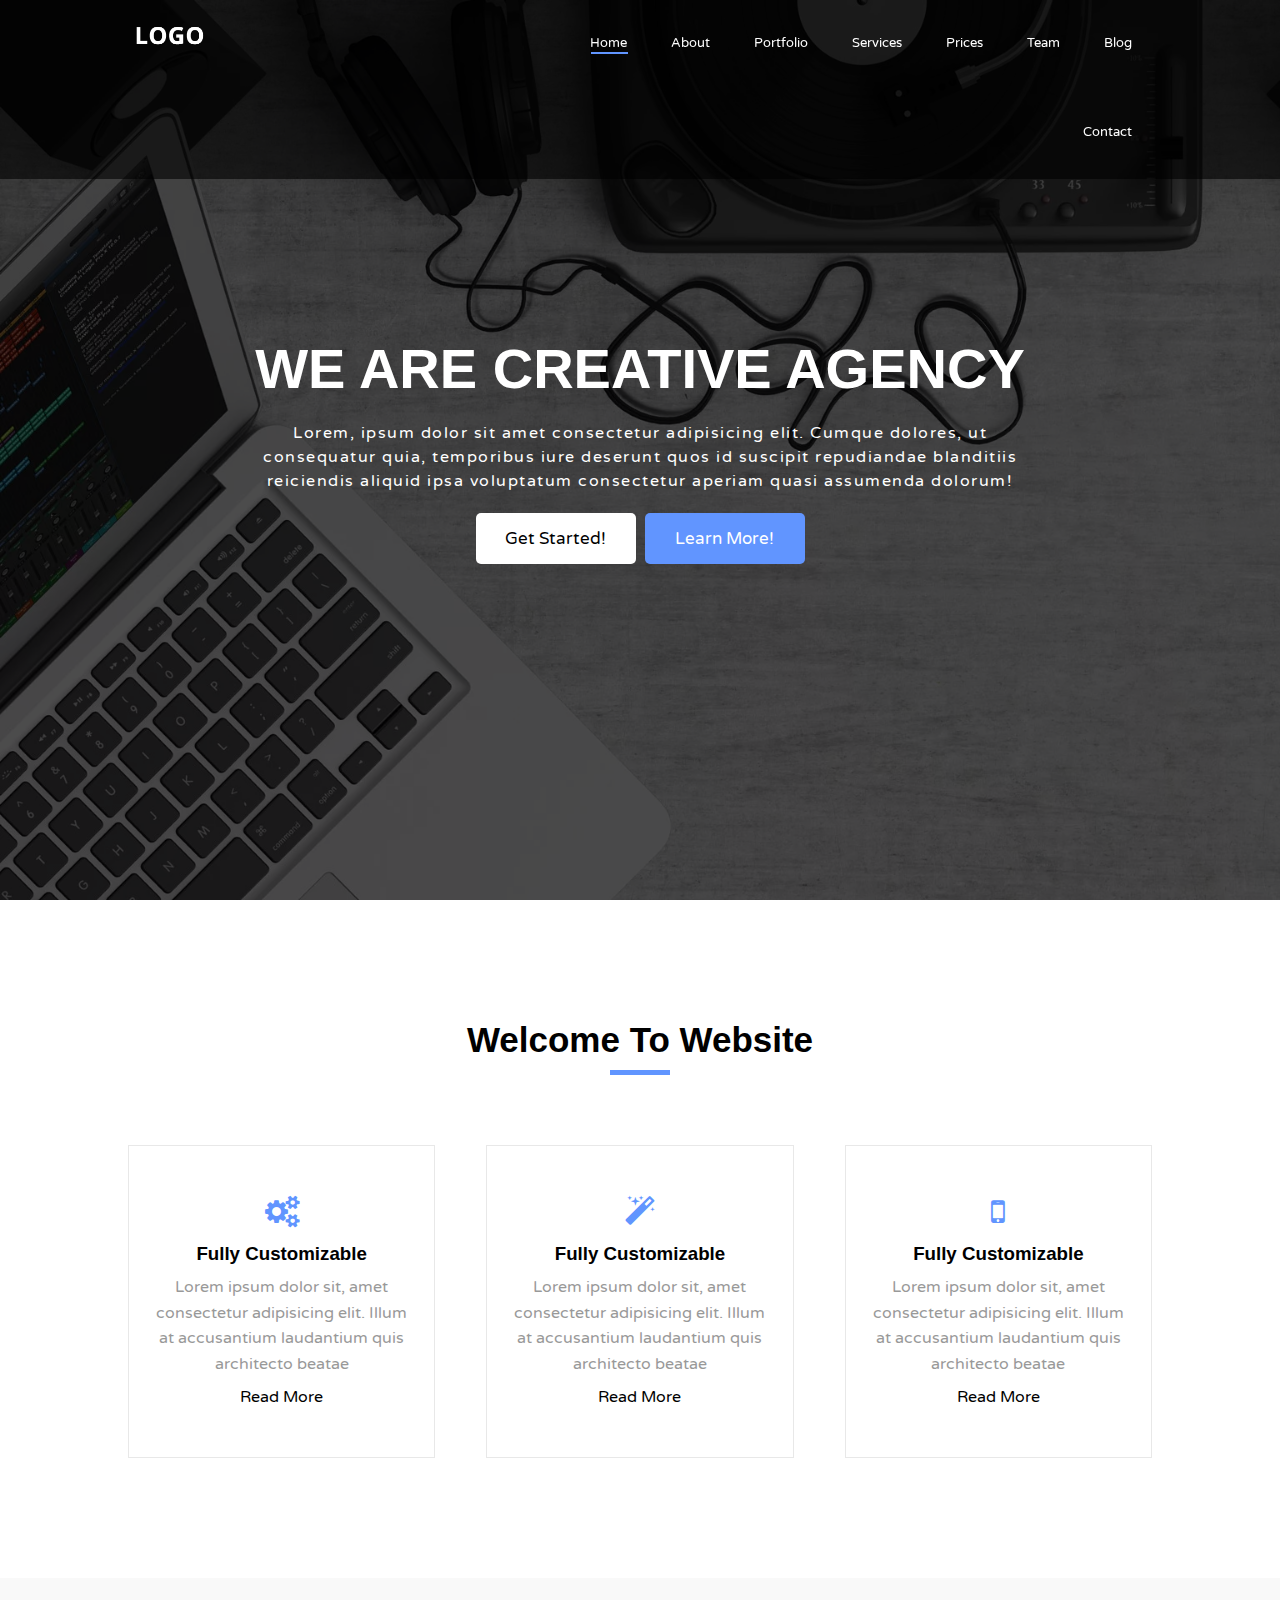
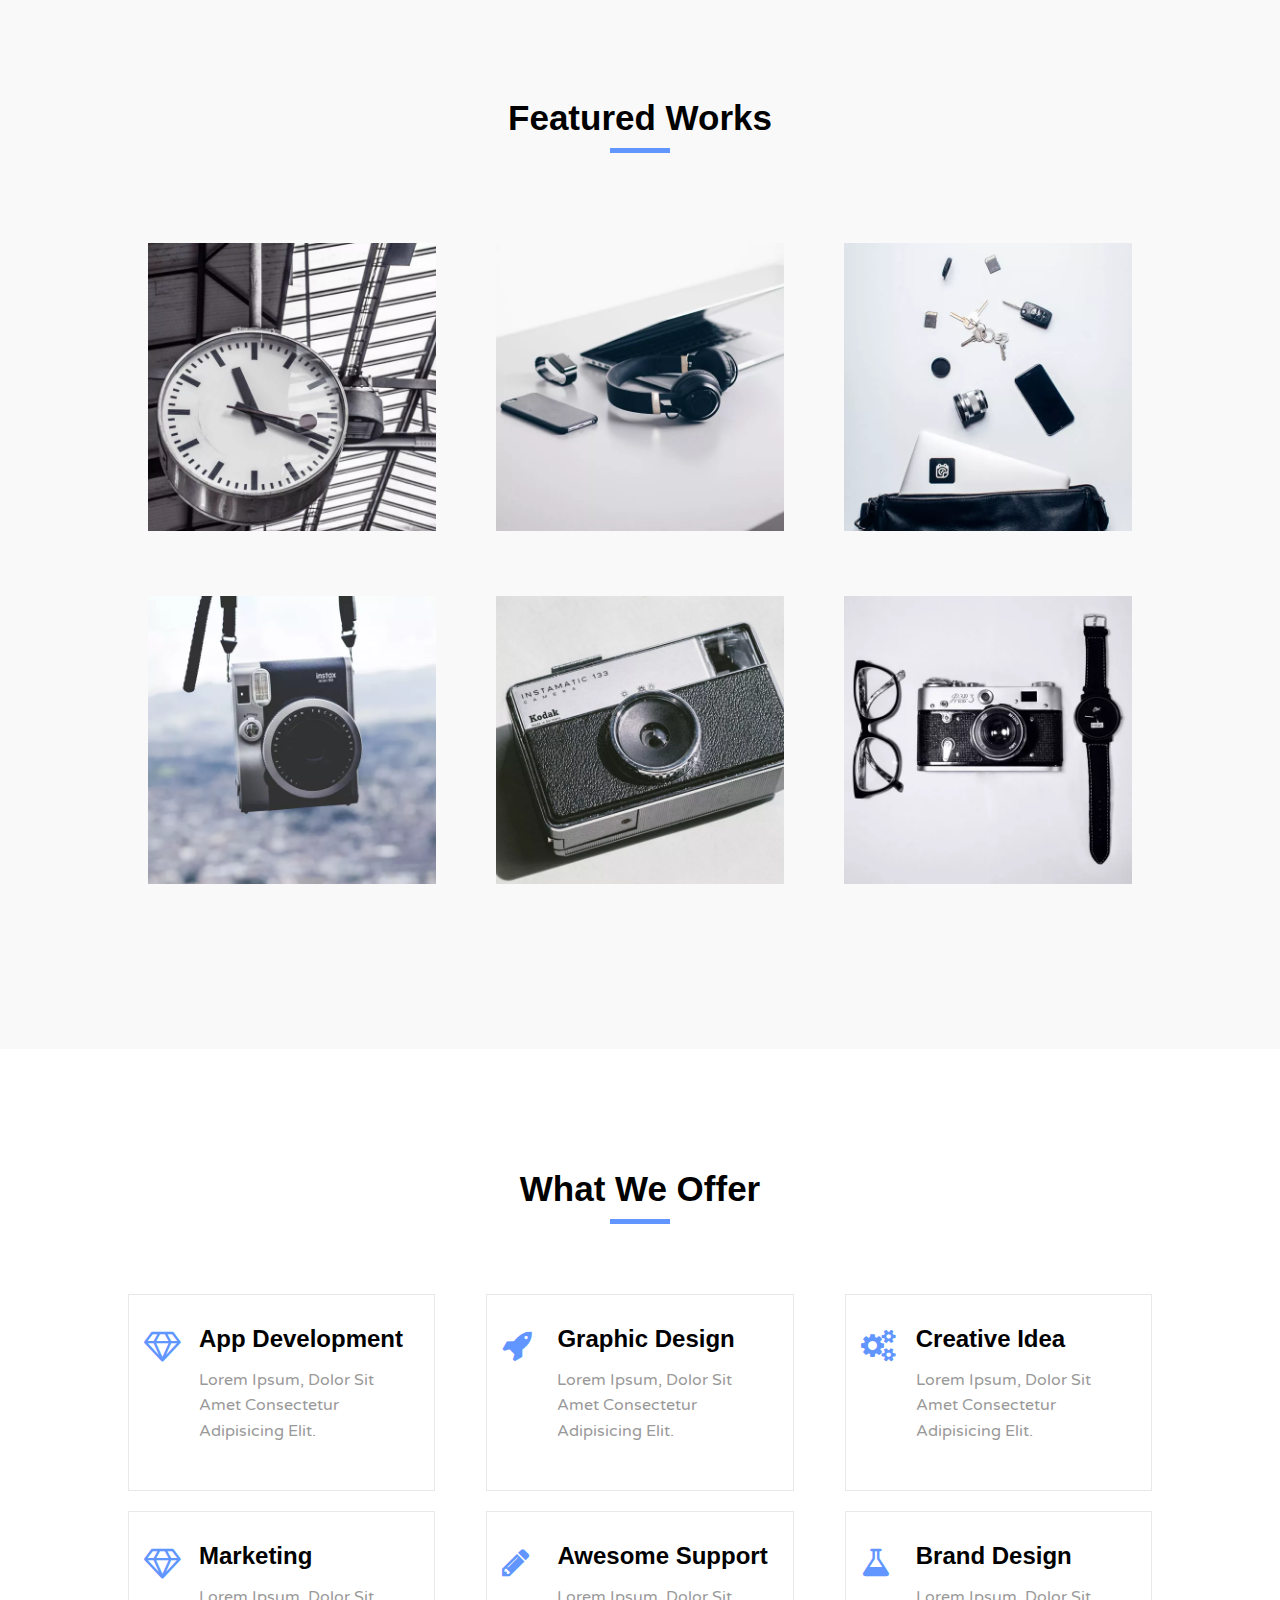
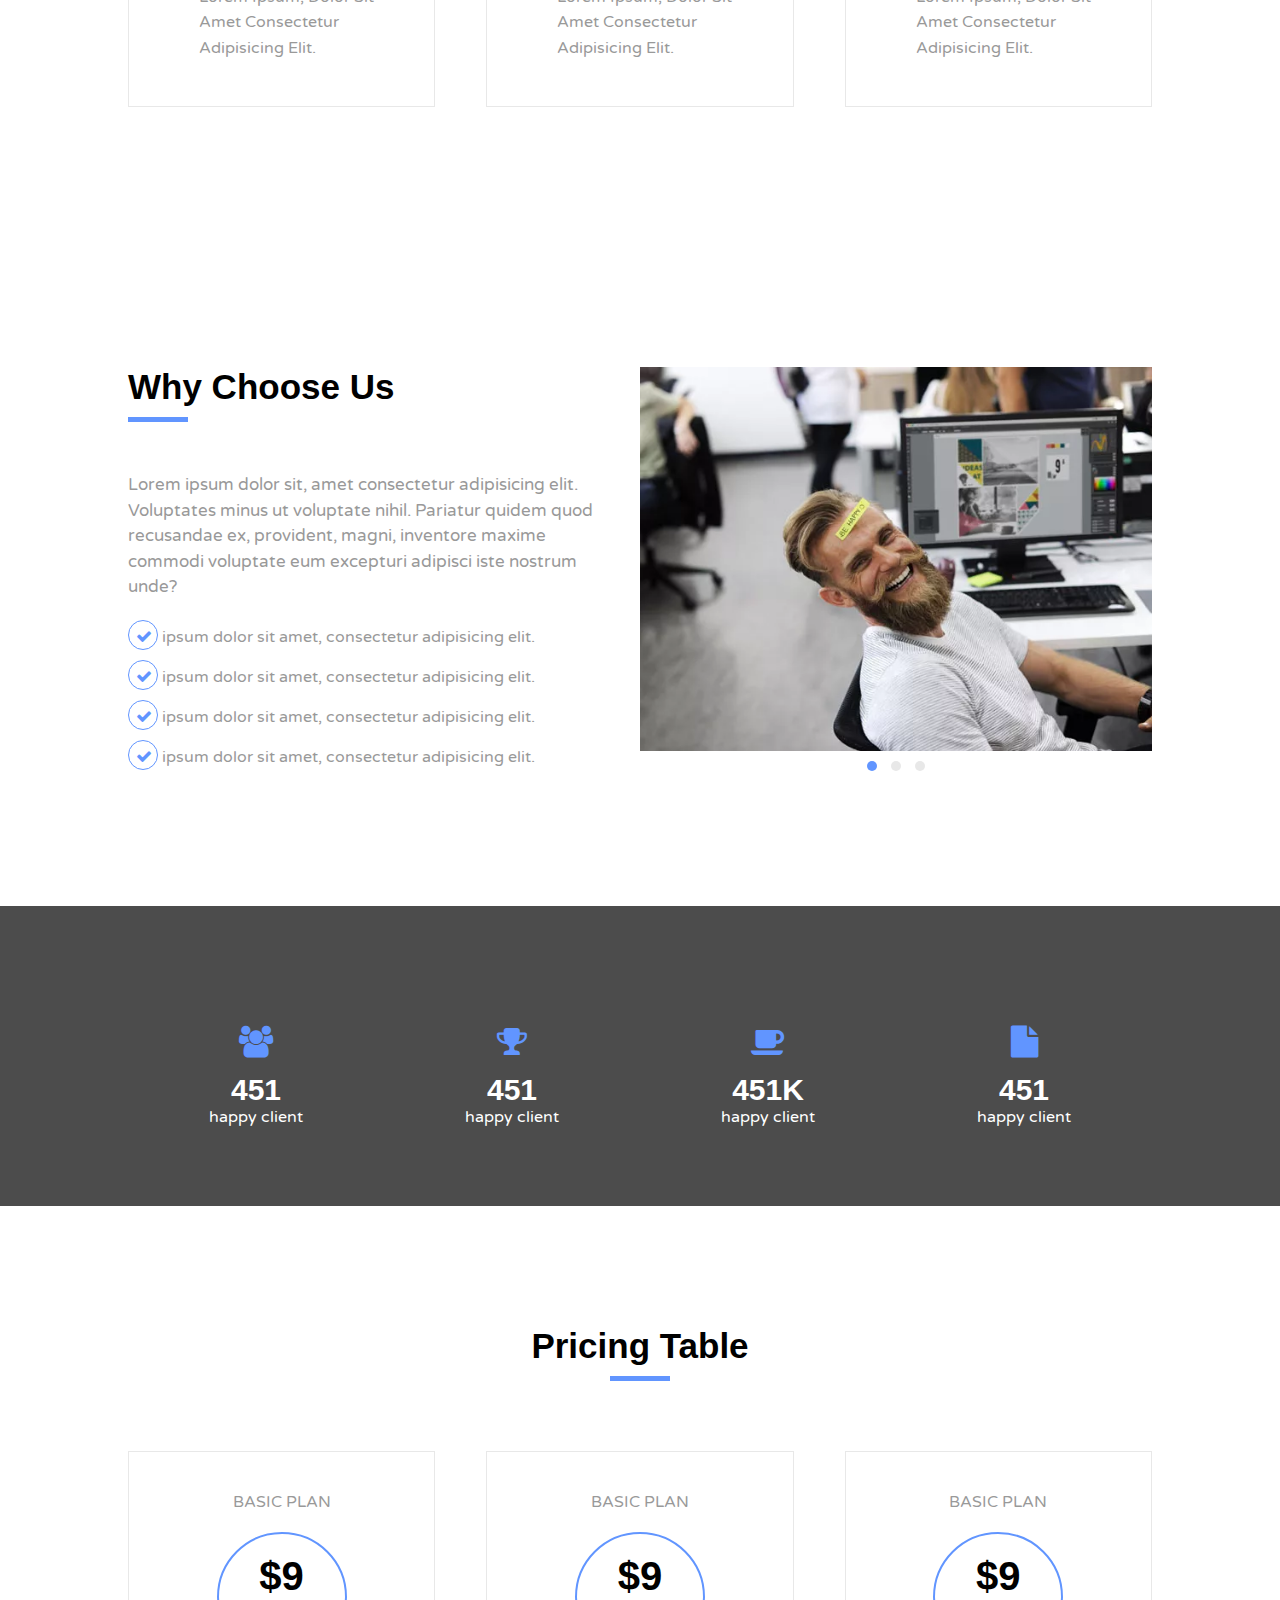
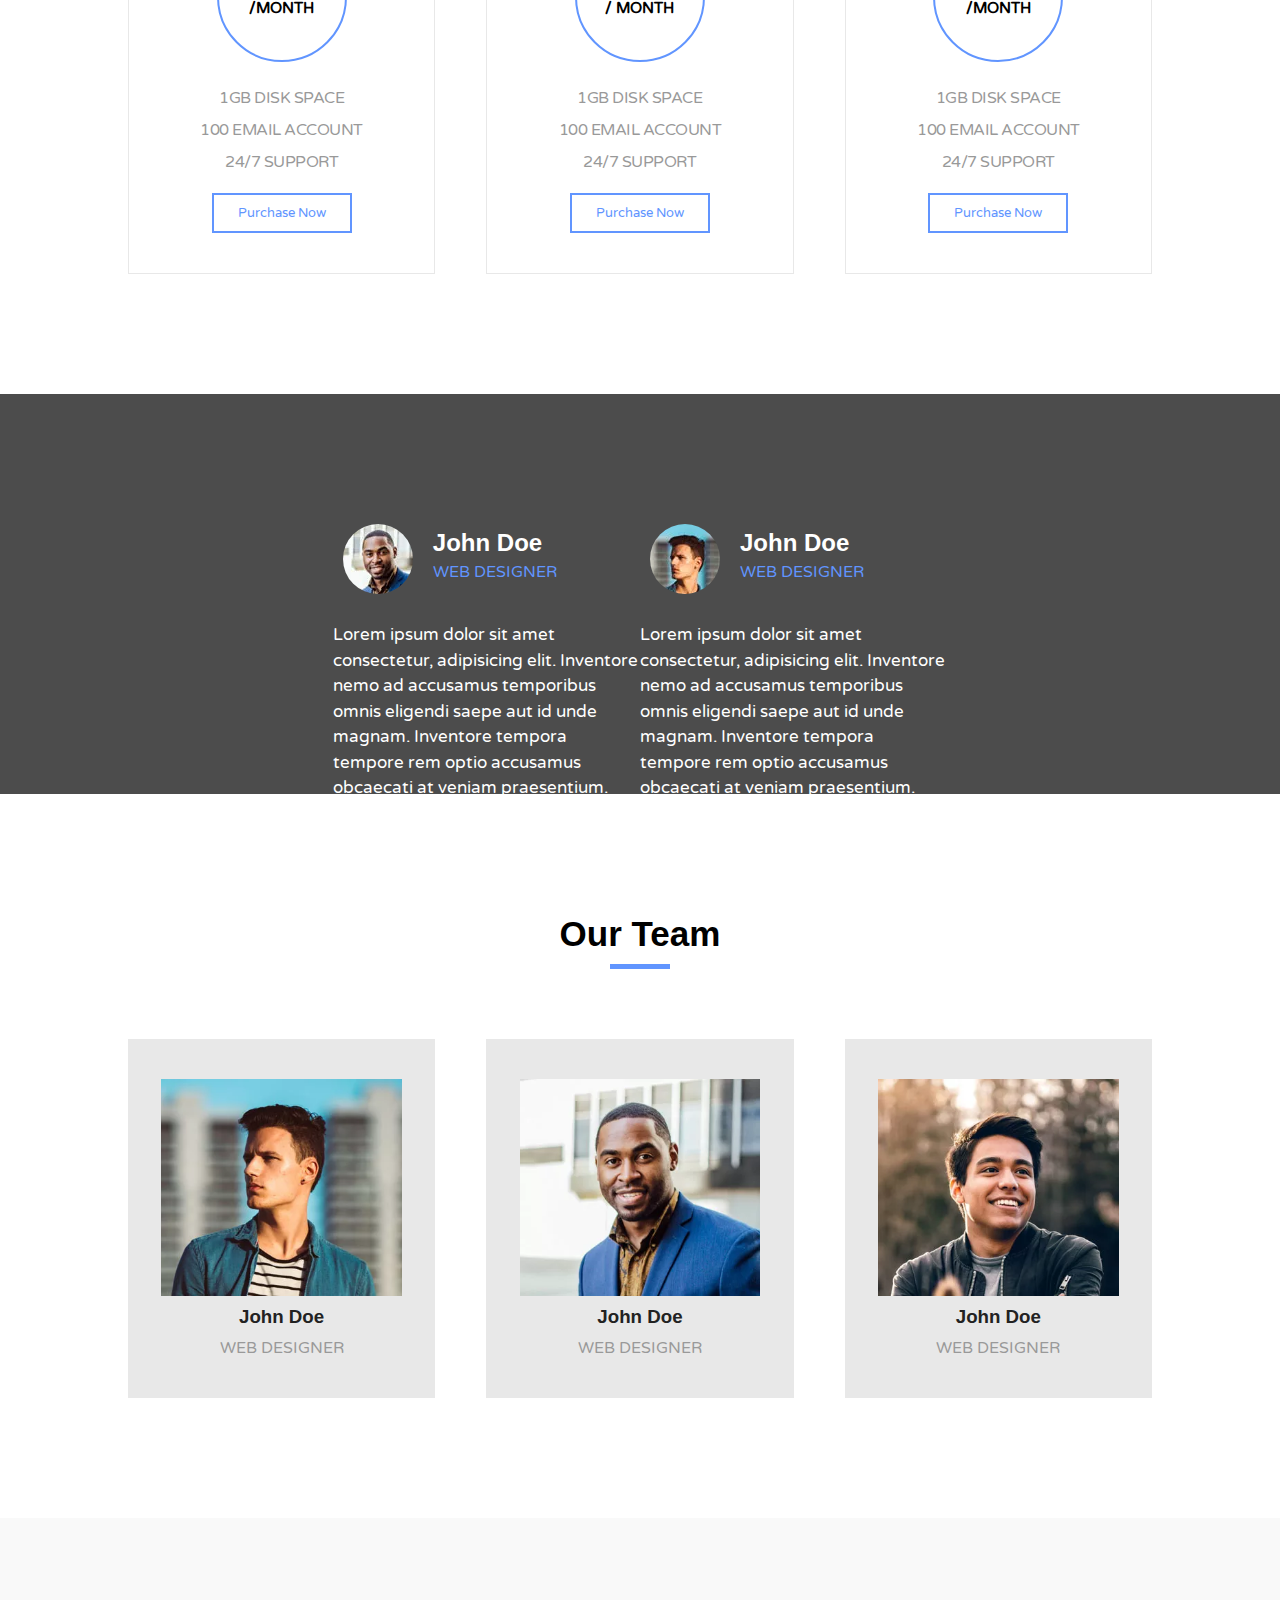
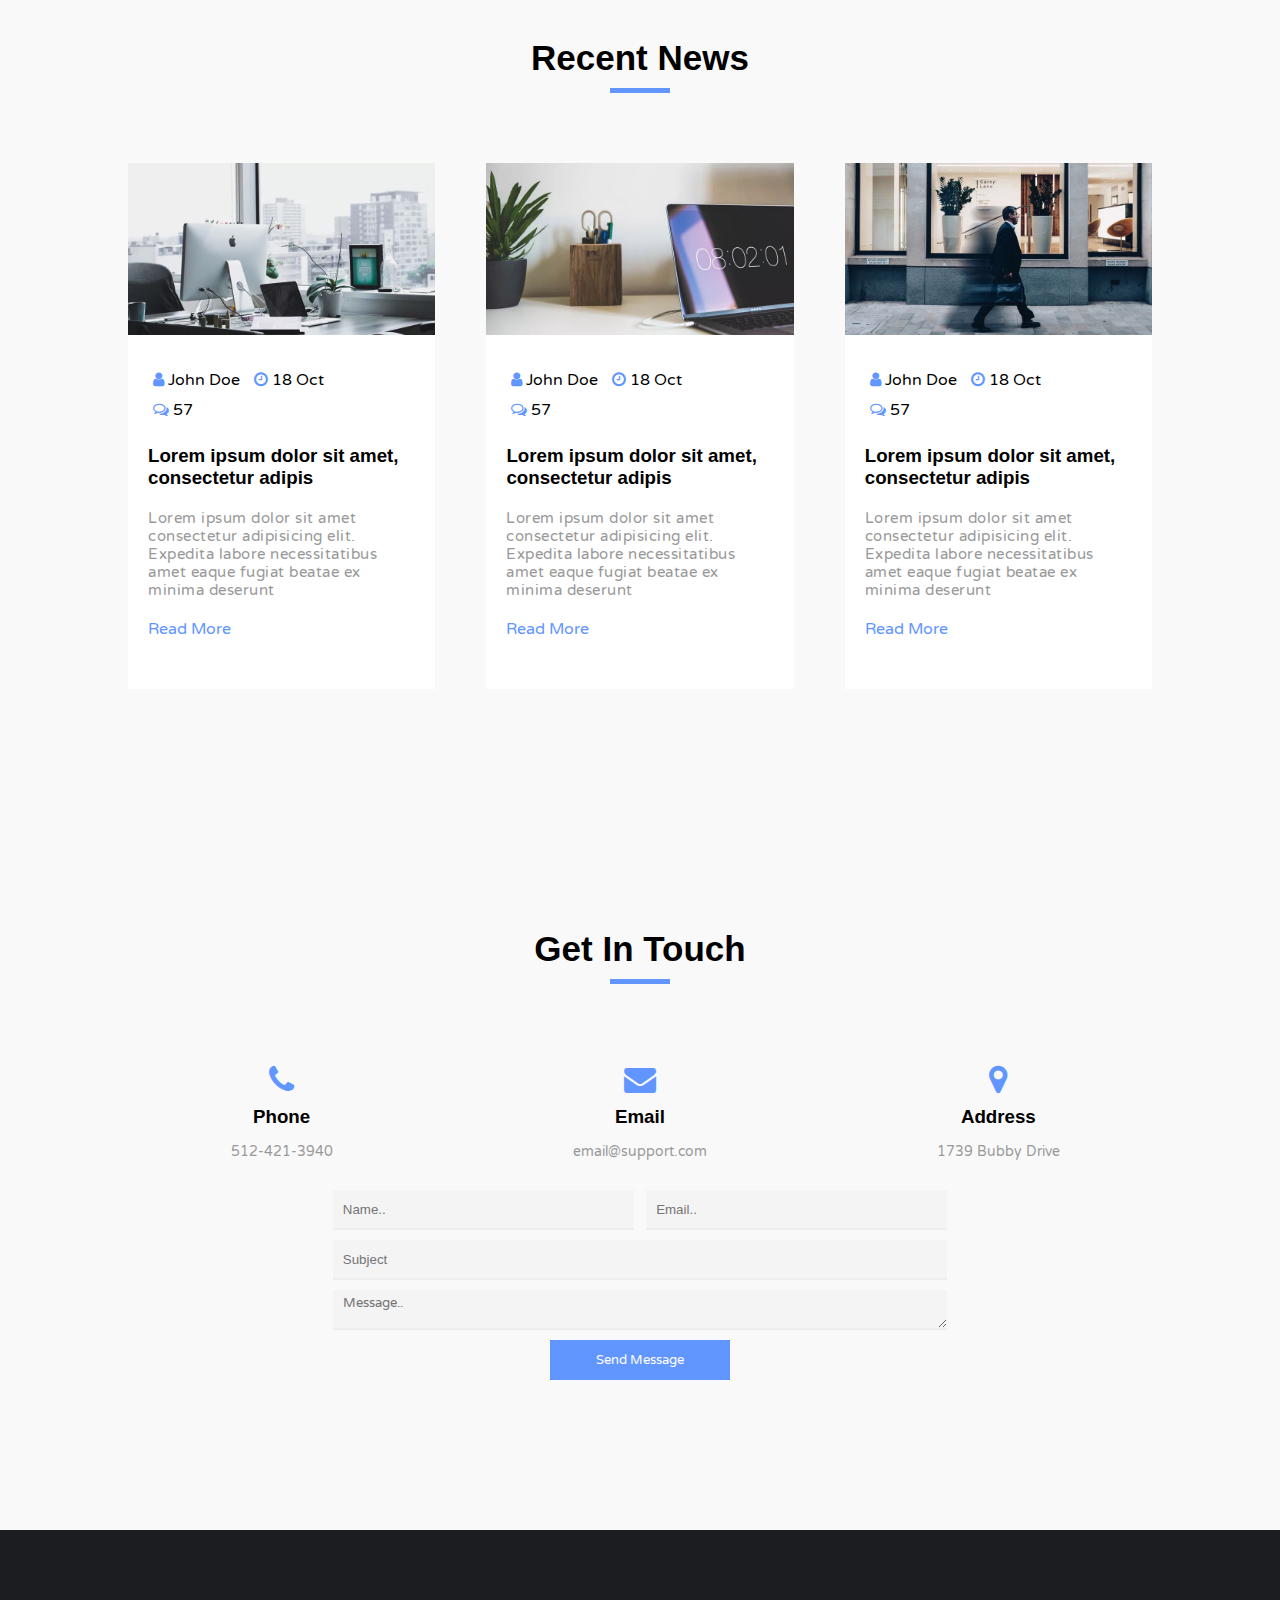
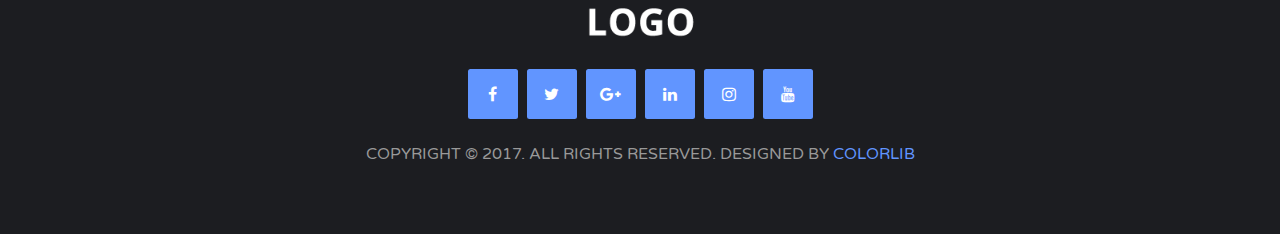
<file: index.html>
<html>
    <head>
        <!-- General pointers -->
        <meta charset="UTF-8"/>
        <meta name="description" content=""/>
        <meta name="keywords" content="" />
        <link rel="stylesheet" href="css/font-awesome.min.css"/>
        <link rel="preconnect" href="https://fonts.googleapis.com">
        <link rel="preconnect" href="https://fonts.gstatic.com" crossorigin>
        <link href="https://fonts.googleapis.com/css2?family=Varela+Round&display=swap" rel="stylesheet">
        <link rel="stylesheet" href="css/style.css"/>
        <title> HTML-CSS First Template</title>
    </head>

    <body>
    <!-- Header -->
        <div class="header">
            <div class="container">
                <div class="header-content">
                    <div class="logo">
                    <img src="images/logo-alt.png" alt="Logo Image" draggable="false">
                    </div>
                <!-- Navigation bar -->
                    <div class="nav">
                    <ul>
                        <li> <a class="active" href="#">Home</a> </li>
                        <li> <a href="#">About</a> </li>
                        <li> <a href="#">Portfolio</a> </li>
                        <li> <a href="#">Services</a> </li>
                        <li> <a href="#">Prices</a> </li>
                        <li> <a href="#">Team</a> </li>
                        <li class="dropdown"> 
                             <a href="#">Blog</a>
                             <ul class="dropdown-menu">
                                <li> <a href="./blog.html">blog post</a> </li>
                             </ul>
                        </li>
                        <li> <a href="#">Contact</a></li>
                    </ul>
                        <div class="clear"></div>
                    </div> 
                </div><!-- ./header-content -->
            </div> <!-- ./container -->
       </div>  <!-- ./ header -->

    <!-- Home -->
        <div class="home">
            <div class="overlay">
                <div class="home-content">

                    <h1 class="title"> we are creative agency </h1>
                    <p class="home-description"> Lorem, ipsum dolor sit amet consectetur adipisicing elit. Cumque dolores, ut consequatur quia, temporibus iure deserunt quos id suscipit repudiandae blanditiis reiciendis aliquid ipsa voluptatum consectetur aperiam quasi assumenda dolorum!</p>

                    <button class="btn btn-start hover-opacity">Get Started!</button>
                    <button class="btn btn-learn hover-opacity">Learn More!</button>
                </div> <!-- ./home-content -->
            </div> <!-- ./overlay -->
        </div> <!-- ./home -->

    <!-- Section Header -->
         <!-- <div class="section-header">
            <h2 class="section-title">welcome to website</h2>
            <span class="line"></span>
         </div> -->
    
    <!-- About Section -->
         <div class="about pd-y">
            <div class="section-header ">
                <h2 class="section-title">welcome to website</h2>
                <span class="line"></span>
            </div> <!-- ./section-header -->

            <div class="container">
                <div class="about-content">
                    <div class="about-item  ltr-effect">
                        <i class="icon fa fa-cogs fa-2x "></i>
                        <h3 class="about-item-title">fully customizable</h3>
                        <p class="about-item-desc"> Lorem ipsum dolor sit, amet consectetur adipisicing elit. Illum at accusantium laudantium quis architecto beatae </p>
                        <a class="about-item-link" href="#">read more</a>
                    </div> <!--./about item -->
                    <div class="about-item mg ltr-effect">
                        <i class="icon fa fa-magic fa-2x"></i>
                        <h3 class="about-item-title">fully customizable</h3>
                        <p class="about-item-desc"> Lorem ipsum dolor sit, amet consectetur adipisicing elit. Illum at accusantium laudantium quis architecto beatae </p>
                        <a class="about-item-link" href="#">read more</a>
                    </div> <!--./about item -->
                    <div class="about-item ltr-effect">
                        <i class="icon fa fa-mobile fa-2x"></i>
                        <h3 class="about-item-title">fully customizable</h3>
                        <p class="about-item-desc"> Lorem ipsum dolor sit, amet consectetur adipisicing elit. Illum at accusantium laudantium quis architecto beatae  </p>
                        <a class="about-item-link" href="#">read more</a>
                    </div> <!--./about item -->
                </div> <!-- ./about-content -->
            </div> <!-- ./container -->
         </div> <!-- ./about -->
                    
    <!-- Portfolio section  -->
         <div class="portfolio pd-y">
            <div class="section-header ">
                <h2 class="section-title">featured works</h2>
                <span class="line"></span>
            </div> <!-- ./section-header -->

            
            <div class="container">
                <div class="portfolio-content">
                    <div class="portfolio-item ">
                            <img src="images/work1.jpg" alt="">
                            <div class="layer-content">
                               <div class="layer-info">
                                 <span class="category">category</span>
                                <h3 class="layer-content-title">Lorem ipsum dolor.</h3>
                                <a href="#"><i class="fa fa-edit "></i></a>
                                <a href="#"><i class="fa fa-search"></i></a>
                               </div>
                            </div> <!-- ./layer-content -->
                    </div> <!--./portfolio item -->
                    <div class="portfolio-item mg">
                            <img src="images/work2.jpg " alt="">
                            <div class="layer-content">
                                <div class="layer-info">
                                  <span class="category">category</span>
                                 <h3 class="layer-content-title">Lorem ipsum dolor.</h3>
                                 <a href="#"><i class="fa fa-edit "></i></a>
                                 <a href="#"><i class="fa fa-search"></i></a>
                                </div>
                             </div> <!-- ./layer-content -->
                    </div> <!--./portfolio item -->
                    <div class="portfolio-item">
                            <img src="images/work3.jpg" alt="">
                            <div class="layer-content">
                                <div class="layer-info">
                                  <span class="category">category</span>
                                 <h3 class="layer-content-title">Lorem ipsum dolor.</h3>
                                 <a href="#"><i class="fa fa-edit "></i></a>
                                 <a href="#"><i class="fa fa-search"></i></a>
                                </div>
                             </div> <!-- ./layer-content -->
                    </div> <!--./portfolio item -->
                    <div class="portfolio-item ">
                            <img src="images/work4.jpg" alt="">
                            <div class="layer-content">
                                <div class="layer-info">
                                  <span class="category">category</span>
                                 <h3 class="layer-content-title">Lorem ipsum dolor.</h3>
                                 <a href="#"><i class="fa fa-edit "></i></a>
                                 <a href="#"><i class="fa fa-search"></i></a>
                                </div>
                             </div> <!-- ./layer-content -->
                    </div> <!--./portfolio item -->
                    <div class="portfolio-item mg">
                            <img src="images/work5.jpg " alt="">
                            <div class="layer-content">
                                <div class="layer-info">
                                  <span class="category">category</span>
                                 <h3 class="layer-content-title">Lorem ipsum dolor.</h3>
                                 <a href="#"><i class="fa fa-edit "></i></a>
                                 <a href="#"><i class="fa fa-search"></i></a>
                                </div>
                             </div> <!-- ./layer-content -->
                    </div> <!--./portfolio item -->
                    <div class="portfolio-item">
                            <img src="images/work6.jpg" alt="">
                            <div class="layer-content">
                                <div class="layer-info">
                                  <span class="category">category</span>
                                 <h3 class="layer-content-title">Lorem ipsum dolor.</h3>
                                 <a href="#"><i class="fa fa-edit "></i></a>
                                 <a href="#"><i class="fa fa-search"></i></a>
                                </div>
                             </div> <!-- ./layer-content -->
                    </div> <!--./portfolio item -->
                </div> <!-- ./portfolio-content -->
            </div> <!-- ./container -->
            </div> <!-- ./portfolio -->
        
    <!-- Offer Section -->
            <div class="offer pd-y">
                <div class="section-header">
                    <h2 class="section-title">what we offer</h2>
                    <span class="line"></span>
                </div> <!-- ./section-header -->

                <div class="container">
                    <div class="offer-content">
                        <div class="offer-item ltr-effect">
                            <i class="icon fa fa-diamond fa-2x"></i>
                            <h2 class="offer-item-title">app development</h2>
                            <p class="offer-item-desc">Lorem ipsum, dolor sit amet consectetur adipisicing elit.</p>
                        </div> <!-- ./offer-item -->
                        <div class="offer-item mg ltr-effect">
                            <i class="icon fa fa-rocket fa-2x"></i>
                            <h2 class="offer-item-title">graphic design</h2>
                            <p class="offer-item-desc">Lorem ipsum, dolor sit amet consectetur adipisicing elit.</p>
                        </div> <!-- ./offer-item -->
                        <div class="offer-item ltr-effect">
                            <i class="icon fa fa-cogs fa-2x"></i>
                            <h2 class="offer-item-title">creative idea</h2>
                            <p class="offer-item-desc">Lorem ipsum, dolor sit amet consectetur adipisicing elit.</p>
                        </div> <!-- ./offer-item -->
                        <div class="offer-item ltr-effect">
                            <i class="icon fa fa-diamond fa-2x "></i>
                            <h2 class="offer-item-title">marketing</h2>
                            <p class="offer-item-desc">Lorem ipsum, dolor sit amet consectetur adipisicing elit.</p>
                        </div> <!-- ./offer-item -->
                        <div class="offer-item mg ltr-effect">
                            <i class="icon fa fa-pencil fa-2x"></i>
                            <h2 class="offer-item-title">awesome support</h2>
                            <p class="offer-item-desc">Lorem ipsum, dolor sit amet consectetur adipisicing elit.</p>
                        </div> <!-- ./offer-item -->
                        <div class="offer-item ltr-effect">
                            <i class="icon fa fa-flask fa-2x"></i>
                            <h2 class="offer-item-title">brand design</h2>
                            <p class="offer-item-desc">Lorem ipsum, dolor sit amet consectetur adipisicing elit.</p>
                        </div> <!-- ./offer-item -->
                    </div> <!-- ./offer-content -->  
                </div> <!-- ./container -->

            </div> <!-- ./offer -->

    <!-- Service Section -->
            <div class="service pd-y">
                <div class="container">
                    <div class="service-item ">
                        <div class="section-header">
                            <h2 class="section-title">why choose us</h2>
                            <span class="line"></span>
                        </div> <!-- ./section-header -->
                    <p class="service-item-desc">Lorem ipsum dolor sit, amet consectetur adipisicing elit. Voluptates minus ut voluptate nihil. Pariatur quidem quod recusandae ex, provident, magni, inventore maxime commodi voluptate eum excepturi adipisci iste nostrum unde?</p>
                    <ul class="service-item-list">
                        <li> <i class="fa fa-check fa-fx"></i> ipsum dolor sit amet, consectetur adipisicing elit.</li>
                        <li> <i class="fa fa-check fa-fx"></i> ipsum dolor sit amet, consectetur adipisicing elit.</li>
                        <li> <i class="fa fa-check fa-fx"></i> ipsum dolor sit amet, consectetur adipisicing elit.</li>
                        <li> <i class="fa fa-check fa-fx"></i> ipsum dolor sit amet, consectetur adipisicing elit.</li>
                    </ul> <!-- ./service-item-list -->
                    </div> <!-- ./service-item -->
                    <div class="service-item">
                        <div class="service-item-img">
                            <img src="images/about1.jpg" alt="">
                        </div>
                        <ul class="service-bullets">
                            <li class="active"></li>
                            <li></li>
                            <li></li>
                        </ul>
                    </div>
                    <div class="clear"></div>
                </div> <!-- ./container -->
            </div> <!-- ./service -->

    <!-- Number Section -->
     <div class="numbers">
        <div class="overlay">
            <div class="container">
                <div class="numbers-items ">
                    <div class="number-item">
                        <i class="icon fa fa-users fa-2x"></i>
                        <h3 class="number-item-title"> 451 </h3>
                        <span class="number-item-text">happy client</span>
                    </div>
                    <div class="number-item">
                        <i class="icon fa fa-trophy fa-2x"></i>
                        <h3 class="number-item-title"> 451 </h3>
                        <span class="number-item-text">happy client</span>
                    </div>
                    <div class="number-item">
                        <i class="icon fa fa-coffee fa-2x"></i>
                        <h3 class="number-item-title"> 451K </h3>
                        <span class="number-item-text">happy client</span>
                    </div>
                    <div class="number-item">
                        <i class="icon fa fa-file fa-2x"></i>
                        <h3 class="number-item-title"> 451 </h3>
                        <span class="number-item-text">happy client</span>
                    </div>
                </div> <!-- ./numbers-item -->
            </div> <!-- ./container -->
        </div> <!-- ./overlay -->

     </div> <!-- ./numbers -->

     <!-- pricing section  -->
      <div class="pricing pd-y ">
            <div class="section-header">
                <h2 class="section-title">pricing table</h2>
                <span class="line"></span>
            </div> <!-- ./section-header -->

            <div class="container">
                <div class="pricing-plans ">
                    <div class="pricing-item tb-effect ">
                        <span class="pricing-item-plan">basic plan</span>
                        <div class="pricing-item-permonth">
                            <h3 class="dollar">$9</h3>
                            <span class="month">/month</span>
                        </div> 
                        <ul class="pricing-list">
                            <li>1gb disk space</li>
                            <li>100 email account</li>
                            <li>24/7 support</li>
                        </ul>
                        <button class="pricing-item-purchase">purchase now</button>
                    </div>
                    <div class="pricing-item mg tb-effect">
                        <span class="pricing-item-plan">basic plan</span>
                        <div class="pricing-item-permonth">
                            <h3 class="dollar">$9</h3>
                            <span class="month">/ month</span>
                        </div> 
                        <ul class="pricing-list">
                            <li>1gb disk space</li>
                            <li>100 email account</li>
                            <li>24/7 support</li>
                        </ul>
                        <button class="pricing-item-purchase">purchase now</button>
                    </div>
                    <div class="pricing-item tb-effect">
                        <span class="pricing-item-plan">basic plan</span>
                        <div class="pricing-item-permonth">
                            <h3 class="dollar">$9</h3>
                            <span class="month">/month</span>
                        </div> 
                        <ul class="pricing-list">
                            <li>1gb disk space</li>
                            <li>100 email account</li>
                            <li>24/7 support</li>
                        </ul>
                        <button class="pricing-item-purchase">purchase now</button>
                    </div>
                    <div class="clear"> </div>
                </div> <!-- ./pricing-plans -->

            </div> <!-- ./container -->
      </div> <!-- ./pricing -->
      
      <!-- Testimontial -->
       <div class="testimonial">
            <div class="overlay">
                <div class="container">
                    <div class="testimonial-content">
                        <div class="testimonial-item">
                            <div class="testimonial-toplayer">
                                <img src="images/perso1.jpg" alt="">
                                <h2>john doe</h2>
                                <span>web designer</span>
                            </div>
                            <p class="testimonial-desc"> Lorem ipsum dolor sit amet consectetur, adipisicing elit. Inventore nemo ad accusamus temporibus omnis eligendi saepe aut id unde magnam. Inventore tempora tempore rem optio accusamus obcaecati at veniam praesentium.</p>
                        </div> <!-- ./testimonial-item -->
                        <div class="testimonial-item">
                            <div class="testimonial-toplayer">
                                <img src="images/perso2.jpg" alt="">
                                <h2>john doe</h2>
                                <span>web designer</span>
                            </div>
                            <p class="testimonial-desc"> Lorem ipsum dolor sit amet consectetur, adipisicing elit. Inventore nemo ad accusamus temporibus omnis eligendi saepe aut id unde magnam. Inventore tempora tempore rem optio accusamus obcaecati at veniam praesentium.</p>
                        </div> <!-- ./testimonial-item -->
                    </div> <!--./testimonial-content -->
                </div> <!-- ./container -->
            </div> <!-- ./overlay -->
       </div> <!-- ./testimonial -->

       <!-- Team Section -->
        <div class="team pd-y">
            <div class="section-header">
            <h2 class="section-title">our team</h2>
            <span class="line"></span>
            </div> <!-- ./section-header -->
            <div class="container">
                <div class="team-content">
                    <div class="team-item tb-effect">
                        <div class="team-img ">
                            <img src="images/team1.jpg" alt="">
                            <div class="team-overlay">
                                <a href="#"> <i class="fa fa-facebook"> </i></a>
                                <a href="#"> <i class="fa fa-twitter"> </i></a>
                                <a href="#"> <i class="fa fa-linkedin"> </i></a>
                            </div>
                        </div> <!-- ./team-item -->
                        <div class="team-info">
                            <h3 class="team-info-title">john doe</h3>
                            <span class="text">web designer</span>
                        </div>
                    </div>
                    <div class="team-item tb-effect mg">
                        <div class="team-img ">
                            <img src="images/team2.jpg" alt="">
                            <div class="team-overlay">
                                <a href="#"> <i class="fa fa-facebook"> </i></a>
                                <a href="#"> <i class="fa fa-twitter"> </i></a>
                                <a href="#"> <i class="fa fa-linkedin"> </i></a>
                            </div>
                        </div> <!-- ./team-item -->
                        <div class="team-info">
                            <h3 class="team-info-title">john doe</h3>
                            <span class="text">web designer</span>
                        </div>
                    </div>
                    <div class="team-item tb-effect">
                        <div class="team-img ">
                            <img src="images/team3.jpg" alt="">
                            <div class="team-overlay">
                                <a href="#"> <i class="fa fa-facebook"> </i></a>
                                <a href="#"> <i class="fa fa-twitter"> </i></a>
                                <a href="#"> <i class="fa fa-linkedin"> </i></a>
                            </div>
                        </div> <!-- ./team-item -->
                        <div class="team-info">
                            <h3 class="team-info-title">john doe</h3>
                            <span class="text">web designer</span>
                        </div>
                    </div>
                    
                </div> <!-- ./team-content -->
            </div> <!-- ./container -->
        </div> <!--./team-->

        <!-- Blog Section -->
         <div class="blog pd-y"> 
            <div class="section-header">
            <h2 class="section-title">recent news</h2>
            <span class="line"></span>
            </div> <!-- ./section-header -->
            <div class="container"> 
                <div class="blog-content">
                    <div class="blog-item">
                        <div class="blog-item-image">
                            <img src="images/blog1.jpg" alt="" draggable="false">
                        </div>
                        <div class="blog-item-text"> 
                            <ul class="blog-list">
                                <li> <i class="fa fa-user"></i> john doe </li>
                                <li> <i class="fa fa-clock-o"></i> 18 oct </li>
                                <li> <i class="fa fa-comments-o"></i> 57 </li>
                            </ul> <!-- ./blog-list -->
                            <div class="clear"></div>
                            <h3 class="blog-item-title">Lorem ipsum dolor sit amet, consectetur adipis </h3>
                            <p class="blog-text">Lorem ipsum dolor sit amet consectetur adipisicing elit. Expedita labore necessitatibus amet eaque fugiat beatae ex minima deserunt</p>
                                
                            <a href="#" class="blog-link">read more</a>
                        </div>
                        </div> <!-- ./blog-item -->
                        <div class="blog-item mg">
                            <div class="blog-item-image">
                                <img src="images/blog2.jpg" alt="" draggable="false">
                            </div>
                            <div class="blog-item-text"> 
                                <ul class="blog-list">
                                    <li> <i class="fa fa-user"></i> john doe </li>
                                    <li> <i class="fa fa-clock-o"></i> 18 oct </li>
                                    <li> <i class="fa fa-comments-o"></i> 57 </li>
                                </ul> <!-- ./blog-list -->
                                <div class="clear"></div>
                                <h3 class="blog-item-title">Lorem ipsum dolor sit amet, consectetur adipis </h3>
                                <p class="blog-text">Lorem ipsum dolor sit amet consectetur adipisicing elit. Expedita labore necessitatibus amet eaque fugiat beatae ex minima deserunt</p>
                                    
                                <a href="#" class="blog-link">read more</a>
                            </div>
                            </div> <!-- ./blog-item -->
                            <div class="blog-item">
                                <div class="blog-item-image">
                                    <img src="images/blog3.jpg" alt="" draggable="false">
                                </div>
                                <div class="blog-item-text"> 
                                    <ul class="blog-list">
                                        <li> <i class="fa fa-user"></i> john doe </li>
                                        <li> <i class="fa fa-clock-o"></i> 18 oct </li>
                                        <li> <i class="fa fa-comments-o"></i> 57 </li>
                                    </ul> <!-- ./blog-list -->
                                    <div class="clear"></div>
                                    <h3 class="blog-item-title">Lorem ipsum dolor sit amet, consectetur adipis </h3>
                                    <p class="blog-text">Lorem ipsum dolor sit amet consectetur adipisicing elit. Expedita labore necessitatibus amet eaque fugiat beatae ex minima deserunt</p>
                                        
                                    <a href="#" class="blog-link">read more</a>
                                </div>
                                </div> <!-- ./blog-item -->
                </div> <!-- ./blog-content -->
            </div> <!-- ./container -->
         </div> <!-- ./blog -->

         <!-- Form Section -->
        <div class="form pd-y"> 
            <div class="section-header">
            <h2 class="section-title">get in touch</h2>
            <span class="line"></span>
            </div> <!-- ./section-header -->
            <div class="container">
            <div class="form-content">
                    <div class="form-item">
                        <i class="fa fa-phone fa-2x"></i>
                        <h3 class="form-item-text">phone</h3>
                        <span class="form-item-number">512-421-3940</span>
                    </div> <!-- ./form-item -->
                    <div class="form-item mg">
                        <i class="fa fa-envelope fa-2x"></i>
                        <h3 class="form-item-text">email</h3>
                        <span class="form-item-number email">email@support.com</span>
                    </div> <!-- ./form-item -->
                    <div class="form-item">
                        <i class="fa fa-map-marker fa-2x"></i>
                        <h3 class="form-item-text">address</h3>
                        <span class="form-item-number">1739 bubby drive</span>
                    </div> <!-- ./form-item -->
            </div> <!-- ./form-content -->

            <form action="">
                <div class="input-content">
                    <input type="text" placeholder="Name..">
                    <input type="email" placeholder="Email..">
                </div> <!-- ./input-content -->
                <input type="text" placeholder="Subject">
                <textarea cols="30" rows="10" placeholder="Message..""></textarea>
                <input type="submit" value="Send Message" class="hover-opacity">
            </form>
            </div> <!-- ./container -->
        </div> <!-- ./form -->

        <!-- Footer Section -->
         <div class="footer">
            <img src="images/logo-alt.png" alt="" draggable="false">
            <ul class="social">
                <li> <a href="#" class="hover-opacity"> <i class="fa fa-facebook"></i></a></li>
                <li> <a href="#" class="hover-opacity"> <i class="fa fa-twitter"></i></a></li>
                <li> <a href="#" class="hover-opacity"> <i class="fa fa-google-plus"></i></a></li>
                <li> <a href="#" class="hover-opacity"> <i class="fa fa-linkedin"></i></a></li>
                <li> <a href="#" class="hover-opacity"> <i class="fa fa-instagram"></i></a></li>
                <li> <a href="#" class="hover-opacity"> <i class="fa fa-youtube"></i></a></li>
            </ul>
            <div class="copyright">
                <p> copyright &#169; 2017. all rights reserved. designed by <a href="#">colorlib</a></p>
            </div>
         </div> <!-- ./footer -->
    </body>
</html>
</file>
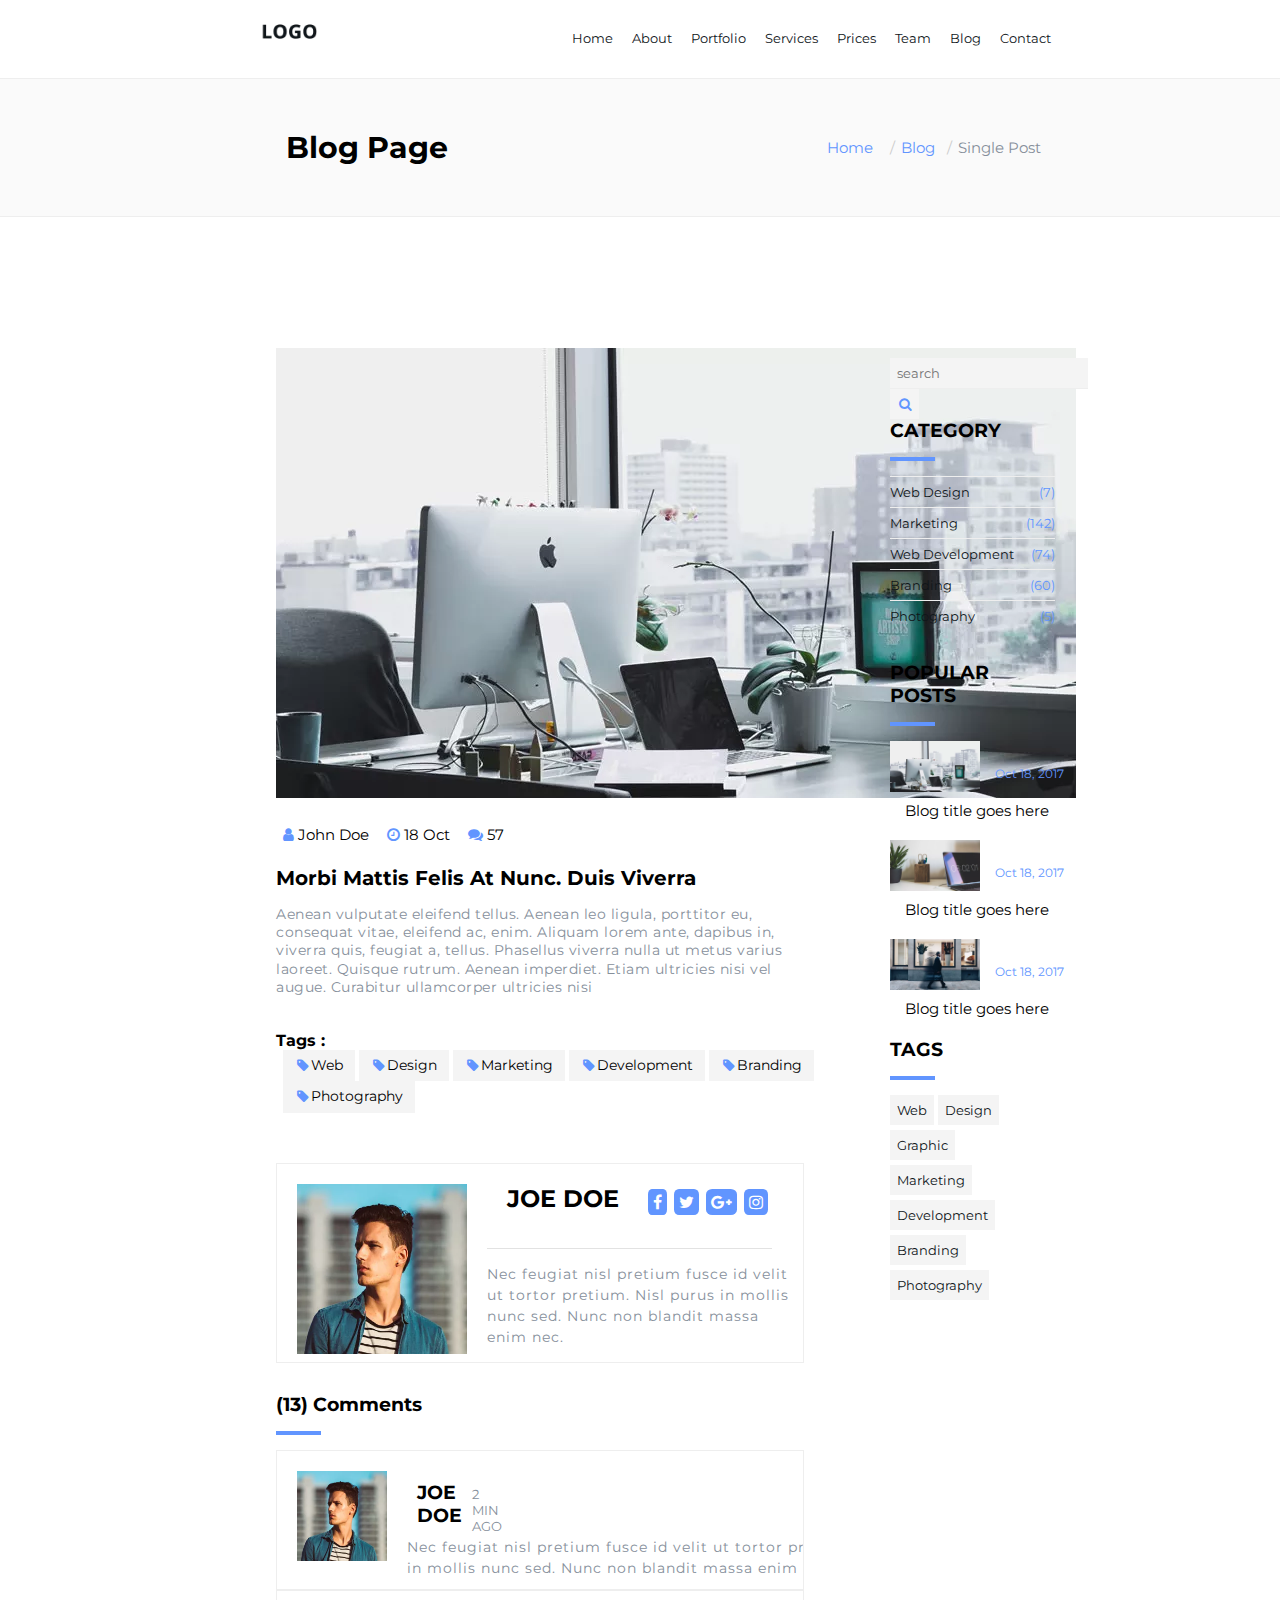
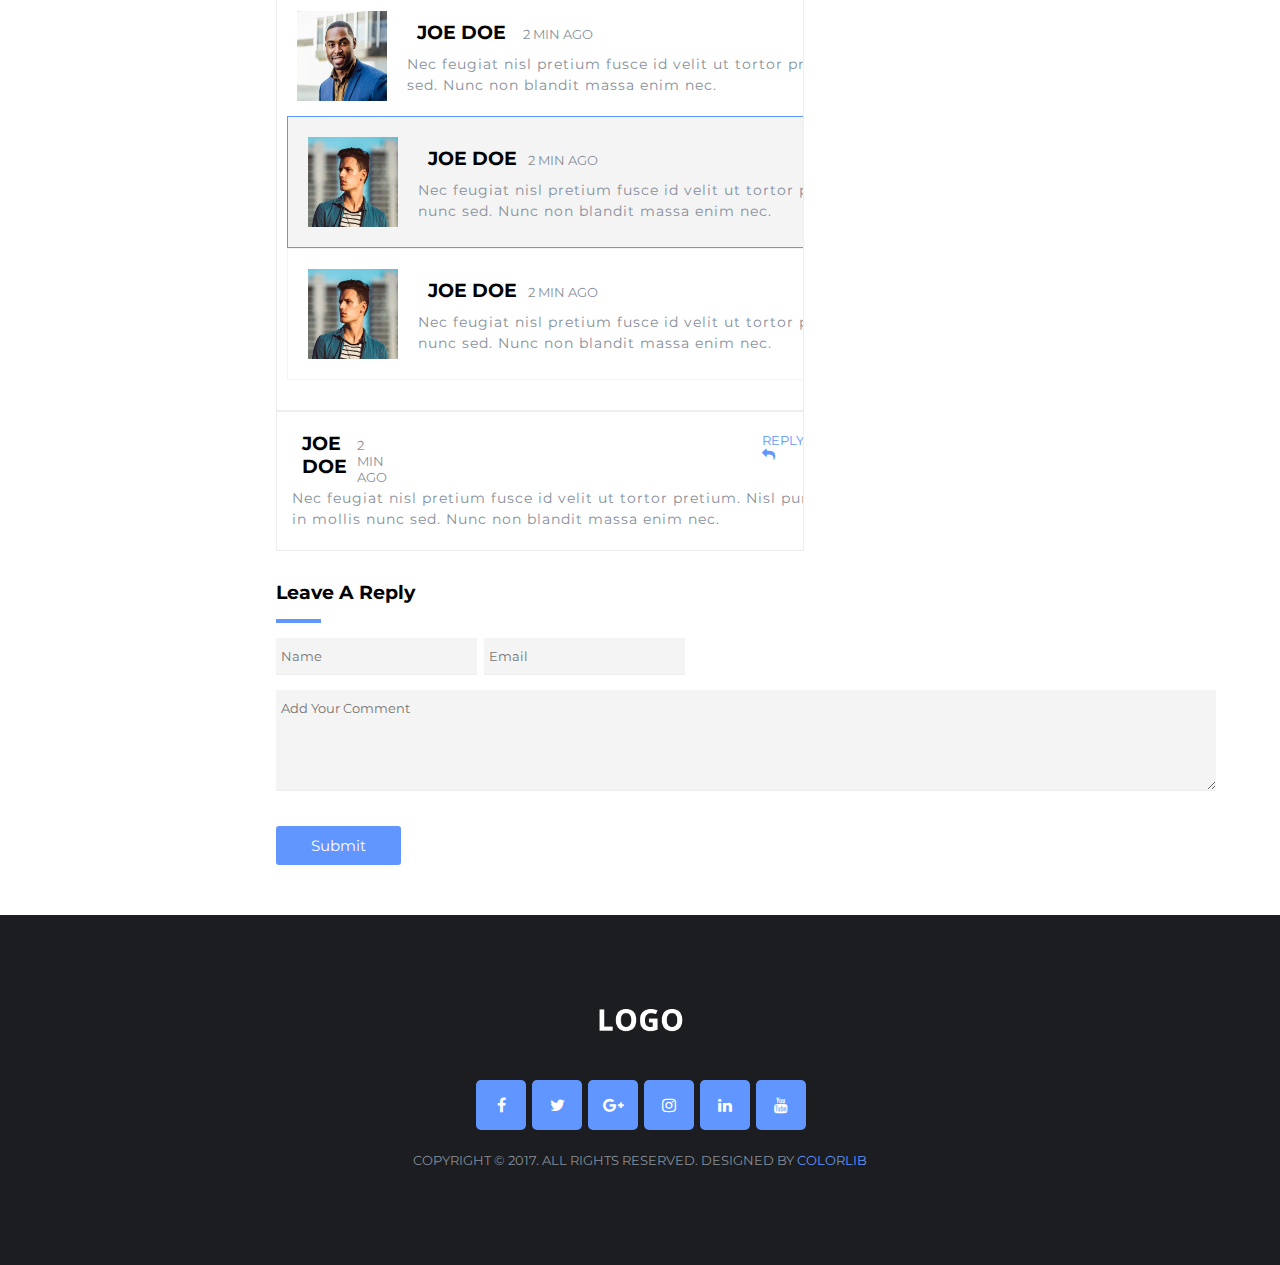
<file: blog.html>
<html>
    <head>
        <meta charset="UTF-8">
        <meta name="description" content=""/>
        <meta name="keywords" content="" />
        <link rel="stylesheet" href="css/font-awesome.min.css"/>
        <link rel="preconnect" href="https://fonts.googleapis.com">
        <link rel="preconnect" href="https://fonts.gstatic.com" crossorigin>
        <link href="https://fonts.googleapis.com/css2?family=Varela+Round&display=swap" rel="stylesheet">
        <link rel="stylesheet" href="css/blog.css"/>
        <title> HTML-CSS Blog Template</title>
        <link rel="preconnect" href="https://fonts.googleapis.com">
        <link rel="preconnect" href="https://fonts.gstatic.com" crossorigin>
        <link href="https://fonts.googleapis.com/css2?family=Montserrat:ital,wght@0,100..900;1,100..900&display=swap" rel="stylesheet">
    </head> <!-- ./head -->

    <body> 
        <!-- Header -->
        <div class="main-container">
         <div class="header">
                <div class="logo">
                    <img src="images/logo.png" alt="" draggable="false">
                </div>
                <div class="nav-bar"> 
                    <ul>
                        <li> <a class="active" href="#">home</a></li>
                        <li> <a href="#">about</a></li>
                        <li> <a href="#">portfolio</a></li>
                        <li> <a href="#">services</a></li>
                        <li> <a href="#">prices</a></li>
                        <li> <a href="#">team</a></li>
                        <li class="dropdown"> 
                            <a href="#">blog</a>
                            <ul class="dropdown-blog">
                                <li> <a href="#">blog post</a></li>
                            </ul>
                        </li>
                        <li> <a href="#">contact</a></li>
                    </ul>
                    <div class="clear"></div>
                </div> <!-- ./nav-bar -->
            </div> <!-- ./header -->
            </div> <!-- ./container -->

         <!-- breadcrumb -->
          <div class="breadcrumb-section">
            <div class="main-container">
                <div class="breadcrumb-content">
                    <nav aria-label="breadcrumb">
                        <h2 class="breadcrumb-title"> blog page </h2>
                        <ul class="breadcrumb-blog">
                            <li> <a href="#">home</a></li>
                            <li> <a class="before" href="#">blog</a></li>
                            <li class="before">single post</li>
                        </ul> <!-- ./breadcrumb-blog -->
                      </nav> <!-- ./breadcrumb -->
                </div>
            </div>
            
          </div> <!-- ./breadcrumb-section -->
          
          
            
             <div class="main-container">
                <!-- left section (60%) -->
                <div class="left-section ">
                    <!-- morbi-content -->
                    <div class="morbi-content md-padding">
                        <div class="morbi-image">
                            <img src="images/blog1.jpg" alt="blog-one">
                        </div>
                        <ul>
                            <li> <i class="fa fa-user"></i> john doe</li>
                            <li> <i class="fa fa-clock-o"></i> 18 oct</li>
                            <li> <i class="fa fa-comments"></i> 57</li>
                        </ul>
                        <div class="morbi-text">
                            <h2 class="morbi-header">morbi mattis felis at nunc. duis viverra</h2>
                            <p class="morbi-header-text">
                                Aenean vulputate eleifend tellus. Aenean leo ligula, porttitor eu, consequat vitae, eleifend ac, enim. Aliquam lorem ante, dapibus in, viverra quis, feugiat a, tellus. Phasellus viverra nulla ut metus varius laoreet. Quisque rutrum. Aenean imperdiet. Etiam ultricies nisi vel augue. Curabitur ullamcorper ultricies nisi
                            </p>
                        </div>
                    </div> <!-- ./morbi-content -->

                <!-- Tags content -->
                <div class="tags-content">
                    <h4 class="tags-title">tags</h4>
                    <div class="tags-buttons">
                    <ul>
                        <li> <button> <i class="fa fa-tag"></i>web</button></li>
                        <li> <button> <i class="fa fa-tag"></i>design</button></li>
                        <li> <button> <i class="fa fa-tag"></i>marketing</button></li>
                        <li> <button> <i class="fa fa-tag"></i>development</button></li>
                        <li> <button> <i class="fa fa-tag"></i>branding</button></li>
                        <li> <button> <i class="fa fa-tag"></i>photography</button></li>
                    </ul>
                    </div>
                </div> <!-- ./tags-content -->
        
                <!-- top comment -->
                <div class="top-comment md-padding ">
                    <div class="top-comment-content">
                        <div class="comment-photo">
                            <img src="images/team1.jpg" alt="joe">
                        </div>
                        <div class="comment-content">
                            <h2 class="comment-title">joe doe</h2>
                            <div class="media-content">
                                <a class="hover-opacity" href="#">
                                    <i class="fa fa-facebook"></i>
                                </a>
                                <a class="hover-opacity" href="#">
                                    <i class="fa fa-twitter"></i>
                                </a>
                                <a class="hover-opacity" href="#">
                                    <i class="fa fa-google-plus"></i>
                                </a>
                                <a class="hover-opacity" href="#">
                                    <i class="fa fa-instagram"></i>
                                </a>
                            </div>
                            <div class="clear"></div>
                            <span class="grey-line"></span>
                            <p class="comment-text">Nec feugiat nisl pretium fusce id velit ut tortor pretium. Nisl purus in mollis nunc sed. Nunc non blandit massa enim nec.</p>
                        </div>
                    </div>
                </div> <!-- ./top-comment -->

                <!-- comments section -->
                <div class="comments-section md-padding">
                    <div class="comments-header">
                        <h3 class="comments-title">(13) comments</h3>
                        <span class="blue-line"></span>
                    </div> <!-- ./comments-header -->
                    <div class="comments-content">
                        <div class="commenter-photo">
                            <img src="images/team1.jpg" alt="joe doe">
                        </div>
                        <div class="comment-text-wrapper">
                            <div class="comment-text-header">
                                <h3 class="commenter-name">joe doe</h3>
                                <span class="comment-time">2 min ago</span>
                                <a class="hover-opacity" href="#">reply <i class="fa fa-reply"></i></a>
                            </div> <!-- ./comment-text-header-->
                            <p class="comment-content-text">Nec feugiat nisl pretium fusce id velit ut tortor pretium. Nisl purus in mollis nunc sed. Nunc non blandit massa enim nec.</p>
                        </div> <!-- ./comment-text-wrapper -->
                    </div> <!-- ./comments-content -->
                    <div class="comments-content">
                        <div class="commenter-photo">
                            <img src="images/team2.jpg" alt="joe doe">
                        </div>
                        <div class="comment-text-wrapper">
                            <div class="comment-text-header">
                                <h3 class="commenter-name">joe doe</h3>
                                <span class="comment-time">2 min ago</span>
                                <a class="hover-opacity" href="#">reply <i class="fa fa-reply"></i></a>
                            </div> <!-- ./comment-text-header-->
                            <p class="comment-content-text">Nec feugiat nisl pretium fusce id velit ut tortor pretium. Nisl purus in mollis nunc sed. Nunc non blandit massa enim nec.</p>
                            
                            <div class="comments-reply-content">
                                <div class="commenter-photo">
                                    <img src="images/team1.jpg" alt="joe doe">
                                </div>
                                <div class="comment-text-wrapper">
                                    <div class="comment-text-header">
                                        <h3 class="commenter-name">joe doe</h3>
                                        <span class="comment-time">2 min ago</span>
                                        <a class="hover-opacity" href="#">reply <i class="fa fa-reply"></i></a>
                                    </div> <!-- ./comment-text-header-->
                                    <p class="comment-content-text">Nec feugiat nisl pretium fusce id velit ut tortor pretium. Nisl purus in mollis nunc sed. Nunc non blandit massa enim nec.</p>
                                </div> <!-- ./comment-text-wrapper -->
                            </div> <!-- ./comments-content -->
                            <div class="comments-reply-content2">
                                <div class="commenter-photo">
                                    <img src="images/team1.jpg" alt="joe doe">
                                </div>
                                <div class="comment-text-wrapper">
                                    <div class="comment-text-header">
                                        <h3 class="commenter-name">joe doe</h3>
                                        <span class="comment-time">2 min ago</span>
                                        <a class="hover-opacity" href="#">reply <i class="fa fa-reply"></i></a>
                                    </div> <!-- ./comment-text-header-->
                                    <p class="comment-content-text">Nec feugiat nisl pretium fusce id velit ut tortor pretium. Nisl purus in mollis nunc sed. Nunc non blandit massa enim nec.</p>
                                </div> <!-- ./comment-text-wrapper -->
                            </div> <!-- ./comments-content -->
                        </div> <!-- ./comment-text-wrapper -->
                    </div> <!-- ./comments-content -->
                    <div class="comments-content">
                        <div class="commenter-photo last">
                            <img src="images/team1.jpg" alt="joe doe">
                        </div>
                        <div class="comment-text-wrapper last-one">
                            <div class="comment-text-header">
                                <h3 class="commenter-name">joe doe</h3>
                                <span class="comment-time">2 min ago</span>
                                <a class="hover-opacity" href="#">reply <i class="fa fa-reply"></i></a>
                            </div> <!-- ./comment-text-header-->
                            <p class="comment-content-text">Nec feugiat nisl pretium fusce id velit ut tortor pretium. Nisl purus in mollis nunc sed. Nunc non blandit massa enim nec.</p>
                        </div> <!-- ./comment-text-wrapper -->
                    </div> <!-- ./comments-content -->
                </div> <!-- ./comments-section -->

                <!-- Reply Section -->
                <div class="reply md-padding">
                    <div class="comments-header">
                        <h3 class="comments-title">leave a reply</h3>
                        <span class="blue-line"></span>
                    </div> <!-- ./comments-header -->

                    <form action "">
                        <div class="input-content">
                            <input type="text" placeholder="Name" class="mg">
                            <input type="email" placeholder="Email">
                        </div> <!-- ./input-content -->
                        <textarea cols="110" rows="5" placeholder="Add Your Comment""></textarea>
                        <input type="submit" value="Submit" class="hover-opacity">
                    </form>
                </div> <!-- ./reply -->
                </div> <!-- ./left-section -->

                <!-- right section (20%) -->
                <div class="right-section ">
                    <!-- search bar -->
                    <div class="search-bar md-padding">
                        <input class="search-input" type="search" placeholder="search">
                        <button class="search-btn"><i class="fa fa-search"></i></button>
                    </div>
        
                    <!-- category section -->
                    <div class="category-section">
                        <div class="comments-header">
                            <h3 class="comments-title">category</h3>
                            <span class="blue-line"></span>
                        </div> <!-- ./comments-header -->
                        <div class="category-list">
                            <a href="#">
                                web design
                                <span>(7)</span>
                            </a>
                            <a href="#">
                                marketing
                                <span>(142)</span>
                            </a>
                            <a href="#">
                                web development
                                <span>(74)</span>
                            </a>
                            <a href="#">
                                branding
                                <span>(60)</span>
                            </a>
                            <a href="#">
                                photography
                                <span>(5)</span>
                            </a>
                        </div> <!-- ./category-list -->
                    </div> <!-- ./category-section -->

                    <!-- popular posts -->
                    <div class="popular-posts ">
                        <div class="comments-header">
                            <h3 class="comments-title">popular posts</h3>
                            <span class="blue-line"></span>
                        </div> <!-- ./comments-header -->
                        <div class="popular-content">
                            <div class="popular-content-photo hover-opacity">
                                <img src="images/blog1.jpg" alt="">
                            </div>
                            <p class="popular-content-text">
                                Blog title goes here
                            </p>
                            <div class="date">
                                <span> oct 18, 2017</span>
                            </div>
                            <div class="clear"></div>
                        </div> <!-- ./popular-content -->
                        <div class="popular-content hover-opacity">
                            <div class="popular-content-photo">
                                <img src="images/blog2.jpg" alt="">
                            </div>
                            <p class="popular-content-text">
                                Blog title goes here
                            </p>
                            <div class="date">
                                <span> oct 18, 2017</span>
                            </div>
                            <div class="clear"></div>
                        </div> <!-- ./popular-content -->
                        <div class="popular-content hover-opacity">
                            <div class="popular-content-photo">
                                <img src="images/blog3.jpg" alt="">
                            </div>
                            <p class="popular-content-text">
                                Blog title goes here
                            </p>
                            <div class="date">
                                <span> oct 18, 2017</span>
                            </div>
                            <div class="clear"></div>
                        </div> <!-- ./popular-content -->
                    </div> <!-- ./popular-posts -->
        
                    <!-- Tags Section -->
                    <div class="tags-section">
                        <div class="comments-header">
                            <h3 class="comments-title">tags</h3>
                            <span class="blue-line"></span>
                        </div> <!-- ./comments-header -->
                        <div class="tags">
                            <a href="#">
                                web
                            </a>
                            <a href="#">
                                design
                            </a>
                            <a href="#">
                                graphic
                            </a>
                            <a href="#">
                                marketing
                            </a>
                            <a href="#">
                                development
                            </a>
                            <a href="#">
                                branding
                            </a>
                            <a href="#">
                                photography
                            </a>
                        </div>
                    </div> <!-- ./tags-section -->
                </div> <!-- ./right-section -->
             </div> <!-- ./main-container -->

             <!-- footer -->
             <div class="footer-section">
                <div class="main-container">
                    <div class="footer-logo">
                        <img src="images/logo-alt.png" alt="">
                    </div>
                    <div class="footer-media">
                        <a href="#">
                            <i class="fa fa-facebook"></i>
                        </a>
                        <a href="#">
                            <i class="fa fa-twitter"></i>
                        </a>
                        <a href="#">
                            <i class="fa fa-google-plus"></i>
                        </a>
                        <a href="#">
                            <i class="fa fa-instagram"></i>
                        </a>
                        <a href="#">
                            <i class="fa fa-linkedin"></i>
                        </a>
                        <a href="#">
                            <i class="fa fa-youtube"></i>
                        </a>
                    </div> <!-- ./footer-media -->
                    <p class="footer-text">copyright &copy; 2017. all rights reserved. designed by <a href="#">colorlib</a></p>
                </div> <!-- ./main-container -->
             </div> <!-- ./footer-section -->

    </body> <!-- ./body -->
</html>
</file>
<file: css/style.css>
/* 
    1- Common Styles
    2- General Styles
    3- Sections
        3.0- Header Section
        3.1- Home Section
        3.2- About Section
        3.3- Portfolio Section
        3.4- Offer Section
        3.5- Service Section
        3.6- Prices Section
        3.7- Team Section
        3.8- Blog Page
        3.9- Contact Section 
        4.0- Footer Section 
         */


/* 1- Common Styles
    - Opacity Hover
    - overlay 
    - Section Padding
    - Hover effect 1 (left to right)
    - Hover effect 2 (Top to Bottom)
 */


/* 1- Common Styles  */
.overlay {
    position: absolute;
    width: 100%;
    height: 100%;
    top: 0;
    bottom:0;
    background-color: rgba(0, 0, 0, 0.7)

}

.hover-opacity {
    transition: opacity .3s; /*this works on all factors of element */
}

.hover-opacity:hover {
    opacity: 0.8;
}


.ltr-effect,
.tb-effect  {
    position: relative;
}

.ltr-effect:after,
.tb-effect:after {
    position: absolute;
    content: "";
    background-color:#333;
    top: 0;
    bottom: 0;
    right: 0;
    left: 0;
    z-index: -1;
}

.ltr-effect:after {
    width: 0%;
    transition: width 0.5s;
}

.tb-effect:after {
    height: 0%;
    transition: height 0.5s;
}
.ltr-effect:hover:after {
    width: 100%;
}

.tb-effect:hover:after {
    height: 100%;
}

/* General Styles*/
* {
    margin: 0;
    padding: 0;
    box-sizing: border-box;
}

:root {
    --maincolor : #6195ff;
    --graycolor : #999;
    --bg-gray : #f9f9f9;
    --whitecolor : #fff
}

.container {
    width: 80%;
    margin: auto;
}

body, textarea {
    font-family: "Varela Round", serif;
}

.clear {
    clear: both;
}

h1, h2, h3, h4, h5, h6 {
    font-family: montserrat,sans-serif;
}

button{
    font-family: inherit
}

ul {
    list-style: none;
}

a {
    text-decoration: none;
}

.pd-y {
    padding: 120px 0;
}

.section-header {
    text-align: center;
    
}

.section-header .section-title {
    text-transform: capitalize;
    font-size: 35px;
    margin-bottom: 10px;
}

.section-header .line {
    display: block;
    height: 5px;
    width: 60px;
    margin: 0 auto 70px auto;
    background-color: var(--maincolor);
}

/* 3- Sections
3.0- Header Section */

.header {
    position: fixed; /* + position absolute, change item from diplay block to display inline-block */
    width: 100%;
    z-index: 5;
    background-color: rgba(0, 0, 0, 0.6);
}


/* .header-content {
    overflow: hidden; /*to solve float problem

} */
.logo {
    width:40%;
    float: left;
}

.header .logo img {
    width: 20%;
    margin-top: 15px;
}
.header .nav {
    width: 60%;
    float: left;
    display: flex;
    justify-content: right;
    text-align: right;
}

.header .nav > ul > li {
    list-style: none;
    display: inline-block;
    text-align: right;
}

.header .nav > ul > li > a {
    font-size: 13;
    color: white;
    display: block;
    padding: 35px 20px;
}

.header .nav > ul > li > a:after,
.header .nav > ul > li > a.active:after {
    content:"";
    display: block;
    width: 0;
    height: 2px;    
    background-color: var(--maincolor);
    margin: 0.7px;
    transition: width 0.5s;
}


.header .nav > ul > li > a.active:after,
.header .nav > ul > li > a:hover:after {
    width: 100%;
}

.dropdown {
    position: relative;
   
}
.dropdown-menu {
    position: absolute;
    background-color: var(--maincolor);
    height: auto;
    width: 100px;
    text-align: center;
    left: -50%;
    top:70%;
    opacity: 0;
    visibility: hidden;
    transition: opacity 0.5s, visibility 0.5s;
}
.dropdown:hover .dropdown-menu {
    opacity: 1;
    visibility: visible;
}

.dropdown-menu a {
    display: block;
    padding:10px;
    color: white;

}
.dropdown-menu a::after {
    content: none !important;
    display: none !important;
}

/* 3.1- Home Section */

.home {
    height: 100vh;
    background-image: url(../images/background1.jpg);
    background-size: cover; /* css3*/
    background-repeat: no-repeat ;
    position: relative;
}

.home-content {
    position: absolute;
    width: 65%;
    left: 50%;
    top: 50%;
    transform: translate(-50%, -50%);
    text-align: center;
}

.home .title {
    color: white;
    font-size: 3.5rem;
    text-transform: uppercase;
}

.home .home-description {
    margin: 20px;
    color: white;
    letter-spacing: 1.5px;
    line-height: 1.5;
}

.home .btn {
    min-width: 160px;
    padding: 15px 0;
    margin: 0 2.5px;
    border-radius: 5px;
    border: 0;
    cursor: pointer;
    font-size: 17px;
}

.home .btn-start {
    background-color: white;
}

.home .btn-learn {
    background-color: var(--maincolor);
    color: white;
}

/* About Section */


.about-content {
    overflow: hidden;
    
}

.about-item {
    float: left;
    width: 30%;
    text-align: center;
    border: 1px solid #e8e8e8;
    padding: 50px 20px;
}

.about-item:hover .about-item-title{
    color: white;
}

.about-item .icon {
    color:var(--maincolor);
    margin-bottom: 15px;
}

.about-item.mg {
    margin: 0 5%;
}

.about-item-title {
    text-transform: capitalize;
    margin-bottom: 10px;
    transition: color 0.5s;
}

.about-item-desc {
    line-height: 1.6;
    margin-bottom: 10px;
    color: #999;
}

.about-item-link {
    color:var(--maincolor)f;
    text-transform: capitalize;
}

/* 3.3- Portfolio Section */

.portfolio {
    background-color: var(--bg-gray);
}

.portfolio-content {
    overflow: hidden;
}

.portfolio-item {
    width: 32%;
    float: left;
    margin-bottom: 25px;
    position: relative;
    padding: 20px;
}

.portfolio-item .layer-content {
    position: absolute;
    top: 0;
    left: 0;
    width: 100%;
    height: 100%;
    background-color: rgba(0, 0, 0, 0.5);
    opacity: 0;
    visibility:hidden;
    transition: opacity 0.5s;
}

.portfolio-item:hover .layer-content {
    opacity: 1;
    visibility: visible;
}

.layer-content .layer-info {
    position: absolute;
    top: 50%;
    left: 50%;
    width: 80%;
    text-align: center;
    transform: translate(-50%,-50%);
}

.layer-content .category {
    text-decoration: none;
    color:var(--maincolor);
    text-transform: uppercase;
    display: block;
    margin-bottom: 5px;
    position: relative;
    top: 10px;
    transition: top 0.5s, opacity 0.5s;
    transition-delay: 0.2s;
}

.layer-content-title {
    font-size: 20px;
    color: white;
    margin-bottom:10px;
    position: relative;
    top: 10px;
    transition: top 0.5s, opacity 0.5s;
    transition-delay: 0.3s;
}

.layer-content a {
    color: var(--bg-gray);
    position: relative;
    top: 10px;
    transition: top 0.5s, opacity 0.5s;
    transition-delay: 0.3s;
}

.layer-content a i {
    display: inline-block;
    width: 40px;
    height:40px;
    background-color:var(--maincolor);
    line-height: 40px;
    text-align: center;
}

.portfolio-item:hover .layer-content-title,
.portfolio-item:hover .layer-content .category,
.portfolio-item:hover .layer-content a {
    top: 0;
    opacity: 1;
}

.portfolio-item.mg {
    margin: 0 2%;

}
.portfolio-item img {
    width: 100%;
}

/* 3.4- Offer Section */

.offer-content {
    overflow: hidden;
}

.offer-item {
    width: 30%;
    float: left;
    margin-bottom: 20px;
    border: 1px solid  #e8e8e8;
    padding: 30px 15px 30px 70px;
    position: relative;
}

.offer-item.mg {
    margin: 0 5%;
}

.offer-item .icon {
    position: absolute;
    left: 15px;
    top: 35px;
    color: var(--maincolor);
}

.offer-item-title {
    text-transform: capitalize;
    margin-bottom: 15px;
    transition: color 0.5s;
}

.offer-item-desc {
    text-transform: capitalize;
    margin-bottom: 15px;
    line-height: 1.6;
    color: #999;
}

.offer-item:hover .offer-item-title {
    color: white;
}

/* 3.4- Service Section */

.section {
    background-color: var(--bg-gray);
}

.service-item {
   
    width:50%;
    float: left;
}

.service-item .section-header {
    text-align: left;
}

.service-item .section-header .line {
    margin: 0 0 50px 0;
}

.service-item-desc {
    padding-right: 20px;
    line-height: 1.5;
    color: #999;
    font-size: 17px;
    margin-bottom: 20px;
}

.service-item-list {
    list-style: none;
}

.service-item-list li {
    margin-bottom: 10px;
    color: #999;
}
.service-item-list li i {
    border: 1px solid var(--maincolor);
    color: var(--maincolor);
    width: 30px;
    height: 30px;  
    padding: 7px;
    border-radius: 50%;
}

.service-item-img img {
    width: 100%;
}

.service-bullets {
    list-style: none;
    text-align: center;
}

.service-bullets li{
    width: 10px;    
    height: 10px;
    display: inline-block;
    background-color: #e8e8e8;
    margin: 10px 5px;
    border-radius: 50%;
}

.service-bullets li.active {
    background-color:var(--maincolor);
}

.service-bullets li:hover {
    background-color: var(--maincolor);
}

/* Numbers Section */

.numbers {
    position: relative;
    background-image: url(../images/background2.jpg) ;
    height: 300px;
    background-size: cover;
    background-attachment: fixed;
}

.numbers-items {
    overflow: hidden;
    padding: 120px 0;
}

.number-item {
    width: 25%;
    float: left;
    text-align: center;
}

.number-item .icon {
    color: var(--maincolor);
    margin-bottom: 15px;
}

.number-item-title {
    font-weight: bold;
    font-size: 30px;
    color: white;
}

.number-item-text {
    color: white;
}

/* Pricing Section */


.pricing-plans {
    overflow: hidden;
}

.pricing-item {
    width: 30%;
    float: left;
    padding: 40px 15px;
    border: 1px solid #e8e8e8 ;
    text-align: center;
}

.pricing-item.mg {
    margin: 0 5%;
}

.pricing-item-plan {
    text-transform: uppercase;
    font-style: 17px;
    color:#999 ;
    transition: color 0.3s;
}

.pricing-item-permonth {
    width: 130px;
    height: 130px;
    padding: 20px 0;
    margin: 20px auto;
    border: 2px solid var(--maincolor);
    border-radius: 50% ;
    transition: color 0.3s;
}

.pricing-item-permonth .dollar {
    font-size: 40px;

}

.pricing-item-permonth .month {
    text-transform: uppercase;
    font-weight: bold;
    font-size: 15px;
}

.pricing-list {
    list-style: none;
}

.pricing-list li {
    color: #999;
    line-height: 2;
    text-transform: uppercase;
    letter-spacing: -0.5;
}

.pricing-item-purchase {
    background: none;
    border: 2px solid var(--maincolor);
    display: block;
    margin: 15px auto 0 auto;
    width: 140px;
    padding: 10px;
    color: var(--maincolor);
    text-transform: capitalize;
}

.pricing-item:hover .pricing-item-permonth {
    color:white
}

.pricing-item:hover .pricing-item-plan {
    color: var(--maincolor);
}

/* testimonial section */

.testimonial {
    position: relative;
    background-image: url(../images/background3.jpg);
    background-attachment: fixed;
    height: 400px;
}

.testimonial-content {
    overflow: hidden;
    padding: 120px 0;
    width: 60%;
    margin: auto;
}

.testimonial-item {
    width: 50%;
    float: left;
    color: white;
}

.testimonial-item .testimonial-toplayer {
    padding: 10px 2px 40px 100px;
    position: relative;
    
}

.testimonial-item .testimonial-toplayer img {
    position: absolute;
    left: 10px;
    top: 10px;
    border-radius:50%;
}

.testimonial-item .testimonial-toplayer h2 {
    text-transform: capitalize;
    margin: 5px 0;
}

.testimonial-item .testimonial-toplayer span {
    color: var(--maincolor);
    text-transform: uppercase;
}

.testimonial-desc {
    line-height: 1.5;
    font-size: 17px;
}


/* Team Section */

.team-content {
    overflow: hidden;
}

.team-item {
    width: 30%;
    float: left;
    background-color: #e8e8e8;
    padding: 40px 20px;
    text-align: center;
}

.team-item.mg {
    margin: 0 5%;
}
.team-item .team-img {
    width: 90%;
    margin: auto;
    position: relative;
}

.team-overlay {
    position: absolute;
    top: 0;
    bottom: 0;
    right: 0;
    left: 0;
    background: rgba(0, 0, 0, 0.5);
    visibility: hidden;
    opacity: 0;
    transition: opacity 0.3s;
}

.team-overlay a {
    display: block;
    width: 40px;
    height:40px;
    background-color: var(--maincolor);
    color: white;
    margin-left: auto;

}

.team-overlay a i {
    line-height: 40px;
}

.team-item .team-img img {
    width: 100%;
}

.team-item .team-info-title {
    text-transform: capitalize;
    color: #222;
    margin: 10px 0;
    transition: color 0.3s;
}
.team-item .text {
    color: #999;
    text-transform: uppercase;
    font-style: 14px;
    transition: color 0.3s;
}

.team-item:hover .team-overlay {
    visibility: visible;
    opacity: 1;
}

.team-item.tb-effect {
    z-index: 1;
}

.team-item:hover .text {
    color: var(--maincolor);
}

.team-item:hover .team-info-title {
    color: white;
}

/* blog section */

.blog {
    background-color: var(--bg-gray);
}

.blog-item {
    width: 30%;
    background-color: white;
    float: left;
}

.blog-content {
    overflow: hidden;
}

.blog-item-text {
    padding: 20px;
}
.blog-item.mg {
    margin: 0 5%;
}
.blog-item-image img {
    width: 100%;
}

.blog-list {
    width:70%;
    list-style: none;
    margin: 10px 0;
    text-transform: capitalize;
}
.blog-list li {
    display: inline-block;
    margin: 5px;

}

.blog-list li i {
    color: var(--maincolor);
}

.blog-item-title {
    font-weight: bold;
    margin: 20px 0;
}

.blog-item-text .blog-text {
    font-size: 15px;
    line-height: 1.2;
    letter-spacing: 0.5;
    color: #999;
}

.blog-item .blog-link {
    text-transform: capitalize;
    display: block;
    color:var(--maincolor);
    padding: 20 0 30 0;
}

/* Form Section */

.form {
    background-color: var(--bg-gray);
}
.form-content{
    overflow: hidden;
    margin-bottom: 20px;
}

.form-item {
    width: 30%;
    text-align: center;
    text-transform: capitalize;
    font-weight: bold;
    float: left;
}

.form-item i {
    color:var(--maincolor);
    padding: 10px;
}

.form-item-text {
    margin-bottom: 15px;
}

.form-item-number {
    color: #999;
    font-size: 14px;
    font-weight: lighter;
}

.form-item-number.email {
    text-transform: none;
}

.form-item.mg {
    margin: 0 5%;
}

.form form{
    width: 60%;
    margin: 30px auto;
}

.form form input, .form form textarea{
    width: 100%;
    box-sizing: border-box;
    height: 40px;
    border: 0;
    background-color: #f4f4f4;
    border-bottom: 2px solid #eee;
    padding: 5 10px;
    margin-bottom: 10px;
}

.form .input-content {
    overflow: hidden;
}

.form .input-content input {
    width:49%;
    float: left;
}

.form .input-content input:last-child{
    margin-left: 2%
}

.form form input[type=submit] {
    width: 180px;
    background: var(--maincolor);
    color: #fff;
    border:0;
    cursor: pointer;
    margin:auto;
    display: block;
    font-family: inherit;
    transition: opacity 0.3s;
}

/* Footer Section */

.footer {
    background-color:#1c1d21;
    text-align: center;
    padding: 60px 0;
}

.footer img {
    width:10%;
}

.social {
    list-style: none;
    margin: 15px 0;
}

.social li {
    display: inline-block;
    
}
.social li a {
    display: block;
    width: 50px;
    height: 50px;
    background-color: var(--maincolor);
    color: white;
    margin: 0 2.5px;
    border-radius: 5%;
}
.social li a i {
    line-height: 50px;
}

.footer .copyright {
    padding: 10px;
    text-align: center;
    text-transform: uppercase;
    color: #999;
}

.footer .copyright a {
    text-decoration: none;
    color: var(--maincolor);
}
</file>
<file: css/blog.css>
/* General */

* {
    margin: 0;
    padding: 0;
    font-family: "Montserrat", serif;
    font-optical-sizing: auto;
    font-weight: 400;
    font-style: normal;
    box-sizing: border-box;
}

.main-container {
    display: flex;
    width: 80%;
    margin-left: auto;
}

.left-section   {
    width: 60%;
    padding: 20px;
}

.right-section {
    margin-top: 220px;
    width: 20%;
    padding: 20px;
}

.body  {
    overflow: hidden;
}

.clear {
    clear: both;
}

.md-padding {
    /* padding-top: 70px; */
    padding-bottom: 30px;
}

h1, h2, h3, h4 {
    font-weight: bold;
}

.hover-opacity:hover {
    opacity: 0.8;
}
/* header */

.header {
    width: 80%;
    background-color: #fff;
    
}

.logo {
    width: 8%;
    padding: 15px 0;
    float: left;
}

.logo img {
    width:100%;
}

.nav-bar {
    float: left;
    width: 90%;
    justify-content: right;
    text-align: right;
}


.nav-bar > ul > li {
    list-style: none;
    display: inline-block;
    text-align: right;
    font-size: smaller;
    padding: 30 7.5;
}

.nav-bar > ul > li > a {
    text-decoration: none;
    text-transform: capitalize;
    color: #10161A;
    width: 100%;
    transition: color 0.3s;
}

.nav-bar > ul > li > a:hover {
    color:#6195FF ;
}

.nav-bar > ul > li > a::after {
    content: "";
    display: block;
    width: 0%;
    height: 2px;
    background-color: #6195FF;
    transition: width 0.3s;
} 

.nav-bar ul > li > a:hover::after {
    width: 100%;
}


/* Drop down list  */

.nav-bar .dropdown {
    position: relative;
}

.nav-bar .dropdown .dropdown-blog a {
    text-decoration: none;
    color: #fff;
    
    
}
.nav-bar .dropdown .dropdown-blog {
    position: absolute;
    background-color: #6195FF;
    text-align: center;
    padding: 10px;
    width: 100px;
    height: 40px;
    margin-top: 9px;
    list-style: none;
    visibility: hidden;
    opacity: 0;
    transition: visibility 0.7s, opacity 0.7s;
    z-index: 1;
}

.nav-bar .dropdown:hover .dropdown-blog {
    visibility: visible;
    opacity: 1;
}

/* Breadcrumb */

.breadcrumb-section {
    background-color: #FAFAFA;
    border-top: 1px solid #eee;
    border-bottom: 1px solid #eee;
    width: 100%;
    padding: 50px 50px;
    position: absolute;
}

.breadcrumb-content {
    display: flex;
    width: 80%;
}
.breadcrumb-section .breadcrumb-content nav {
    display: flex;
    justify-content: space-between;
    align-items: center;
    width: 100%;
}

.breadcrumb-section .breadcrumb-title {
    text-transform: capitalize;
    font-size: 30px;
}

.breadcrumb-section .breadcrumb-blog {
    list-style: none;
    text-transform: capitalize;
    display: inline-flex;
    gap: 5px;
}

.breadcrumb-section .breadcrumb-blog li {
    font-size: 15px;
}
.breadcrumb-section .breadcrumb-blog > li.before {
    color:#868F9B;
}
.breadcrumb-section .breadcrumb-blog li a {
    text-decoration: none;
    padding: 5px;
    color: #6195FF;
}

.breadcrumb-section .breadcrumb-blog .before::before {
    color: #ccc;
    padding: 0 2px;
    content: "/\00a0";
}


/* morbi content */

.morbi-image {
    width: 800px;
    padding-bottom: 20px;
    margin-top: 250px;
}

.morbi-image img {
    width: 100%;
}

.morbi-content ul {
    margin-bottom: 15px;
}
.morbi-content ul li {
    list-style: none;
    display: inline-block;
    text-transform: capitalize;
    padding: 7px;
    font-size: 15;
}

.morbi-content ul li i {
    color: #6195FF;
}

.morbi-text {
    text-transform:capitalize;
    width: 90%;
}

.morbi-text h2 {
    font-size: 20px;
    margin-bottom: 15px;
}

.morbi-text .morbi-header-text {
    text-transform:initial;
    color: #868F9B;
    font-size: 14;
    letter-spacing: 0.5;
    line-height: 1.3;
}

/* tags-content */



.tags-content .tags-title {
    text-transform: capitalize;
    float: left;
    margin-top: 5px;
}

.tags-content .tags-title::after {
    content: "  :  ";
}

.tags-content ul {
    float: left;
    margin-left: 7px;
    margin-bottom: 50px;
}
.tags-content ul li{
    list-style: none;
    display: inline-block;
    
}

.tags-content ul li i {
    transition: color 0.1s;
}

.tags-content ul li button {
    border: none;
    padding: 7 12;
    font-size: 13.5;
    cursor: pointer;
    background-color: #f4f4f4;
    text-transform: capitalize;
    transition: background-color 0.1s, color 0.1s;
}

.tags-content ul li i {
    color: #6195FF;
    padding: 2px;
} 

.tags-content ul li button:hover {
    background-color: #6195FF;
    color: white;
}

.tags-content ul li button:hover i {
    color: white;
}

/* top comment */


.top-comment-content {
    border: 1px solid #eee;
    justify-content: left;
    width: 92%;
    height: 200px;
    display: flex;
    overflow: hidden;
 
}

.top-comment-content .comment-photo {
    width: 170px;
    height: 170px;
    margin: 20px;
    flex-shrink: 0;
    float: left;

}

.top-comment-content .comment-photo img {
    width: 100%;
    height: 100%;
}

.top-comment-content .comment-content .comment-title {
    text-transform: uppercase;
    float: left;
    padding: 20px;
}

.top-comment-content .comment-content i {
    color: #ffffff;

}

.top-comment-content .comment-content .media-content {
    float: right;
    margin: 25 35 0 0;
}

.comment-content .media-content > a {
    display: inline-block;
    background-color: #6195FF;
    margin-left: 3px;
    padding: 5px ;
    border-radius: 20%;
}

.top-comment-content .comment-content .comment-text  {
    color: #868F9B;
    line-height: 1.5;
    letter-spacing: 1px;
    font-size: 14;    
}

.clear {
    clear: both;
}

.comment-content .grey-line {
    display:block;
    width: 90%;
    background-color: #e2e2e2;
    margin: 15px 0;
    height: 1px;
}

/* Comments Section */

.comments-header .comments-title {
    text-transform: capitalize;
}

.comments-header .blue-line {
    display: block;
    width: 45px;
    height: 4px;
    background-color: #6195FF;
    margin: 15 0;
}

.comments-content {
    border-top: 1px solid #eee;
    border-right: 1px  solid #eee;
    border-left: 1px solid #eee;
    border-bottom: 0.2px solid #eee;
    width: 92%;
    display: flex;
    overflow: hidden; 
    align-items: flex-start;
}

.comments-content .commenter-photo {
    width: 90px;
    height: 90px;
    margin: 20px;
    flex-shrink: 0;
} 

.comments-content .commenter-photo img {
    width: 100%;
    height: 100%;
}

.comment-text-wrapper {
    flex-grow: 1;
    padding: 10px 0;
}

.comment-text-header {
    display: flex;
    justify-content: space-between;
}

.comment-text-header .comment-time {
    margin-top:25;
    margin-right: 375;
    color: #868F9B;
    font-size: 13;
    text-transform: uppercase;
}
.comments-content .commenter-name {
    text-transform: uppercase;
    margin-top: 10px;
    padding: 10px;
}

.comments-content a {
    margin: 20 35 0 0;
    text-decoration: none;
    color: #6195FF;
    text-transform: uppercase;
    font-size: 13px;
}


 .comments-content .comment-content-text {
    color: #868F9B;
    line-height: 1.5;
    letter-spacing: 1px;
    font-size: 14;    
} 

.clear {
    clear: both;
}

.comments-reply-content {
    width: 780px;
    display: flex;
    background-color: #f4f4f4;
    border: 1px solid #6195FF;
    margin-top: 20px;
    margin-left: -120;
    
}

.comments-reply-content2 {
    width: 780px;
    display: flex;
    background-color: #ffffff;
    border: 1px solid #f4f4f4;
    margin-bottom: 20px;
    margin-left: -120;
}

.comments-content .commenter-photo.last {
    display: none;
}

.comment-text-wrapper.last-one{
    padding:0 15px 20 15;
}

/* Reply Section */

.reply .input-content input {
    width: 35%;
}

.reply .input-content input,
.reply textarea {
    border: none;
    background-color: #f4f4f4;
    border-bottom: 1px solid #eee;
    padding: 10 5;
    margin-bottom: 15px;
}

.reply .input-content input.mg {
    margin-right: 3px;
}

.reply input[type="submit"]{
    background-color: #6195FF;
    padding: 10px 35px;
    font-size:15;
    margin-top: 20px;
    color: white;
    display: block;
    border: none;
    cursor: pointer;
    transition: opacity 0.3s;
    border-radius: 3px;
}


/* search bar */

.search-bar {
    margin-top: 40px;
}

.search-input {
    background-color: #f4f4f4;
    padding: 7px 7;
    border: none;
    border-bottom: 1px solid #eee;
    position: relative;
}

.search-bar .search-btn {
    background-color: #f4f4f4;
    border: none;
    padding: 8.5px;
    border-bottom: 1px solid #eee;
    position: absolute;
    cursor: pointer;
}
.search-bar i {
    color: #6195FF;
    border: none;
    
}

/* Category section */

.category-section > .comments-header > .comments-title,
.popular-posts > .comments-header > .comments-title,
.tags-section > .comments-header > .comments-title {
    text-transform: uppercase;
}

.category-section .category-list {
    margin-bottom: 30px;
}

.category-section .category-list a{
    display: block;
    text-decoration: none;
    text-transform: capitalize;
    color: #10161A; 
    font-size: 13px;
    padding: 7px 0;
    border-top: 0.5px solid #eee;
}

.category-section .category-list a:hover {
    color: #6195FF;
}

.category-section .category-list a span {
    color: #6195FF;
    float: right;
}

/* popular posts */

.popular-content {
    overflow: hidden;
    margin-bottom: 20px;
    transition: opacity 0.3s;
}

.popular-content:hover .popular-content-text {
    color: #6195FF;
}

.popular-content .popular-content-photo {
    width: 90px;
    height: 60px;
    float: left;
}

.popular-content .popular-content-photo img {
    width: 100%;
    flex-shrink: 0;

}
.popular-content .popular-content-text {
    float: left;
    position: relative;
    padding-left: 15px;
    font-size: 15px;
    text-transform: initial;
    transition: color 0.3s;
}

.popular-content .date {
    float: left;
    margin-top:25px;
    position: absolute;
    margin-left: 105px;
}
.popular-content span {
    color: #6195FF;
    font-size: 12px;
    text-transform: capitalize;
}

.clear {
    clear: both;
}

/* Tags Section*/

.tags {
    width: 90%;
}
.tags-section .tags a{
    display: inline-block;
    text-decoration: none;
    text-transform: capitalize;
    color: #10161A;
    font-size: 13px;
    background-color: #f4f4f4;
    padding: 7px;
    transition: background-color 0.3s, color 0.3s;
    margin-bottom: 5px;
}

.tags-section .tags a:hover {
    background-color: #6195FF;
    color: #fff;
}

/* Footer Section */

.footer-section {
    background-color: #1C1D21;
    height: 350px;
    position: relative;
}

.footer-section .footer-logo {
    position: absolute;
    top: 30%;
    left: 50%;
    transform: translate(-50%, -50%);
    width: 8%;
}

.footer-section .footer-logo img {
    width: 100%;
}

.footer-section .footer-media {
    position:absolute;
    top: 55%;
    left: 50%;
    transform: translate(-50%, -50%);
}

.footer-section .footer-media a {
    display: inline-block;
    background-color: #6195FF; 
    width: 50px; 
    height: 50px;
    border-radius: 10%;
    text-decoration: none;
    margin-left: 2px;
    position: relative;
}

.footer-section .footer-media a i {
    display: inline-block;
    color: #fff;
    position: absolute;
    top: 50%;
    left: 50%;
    transform: translate(-50%, -50%);
}

.footer-section .footer-text {
    color: #868F9B;
    text-transform: uppercase;
    font-size: 13px;
    position:absolute;
    top: 70%;
    left: 50%;
    transform: translate(-50%, -50%);
}
.footer-section .footer-text a {
    color:#6195FF;
    text-decoration: none;
}
</file>
